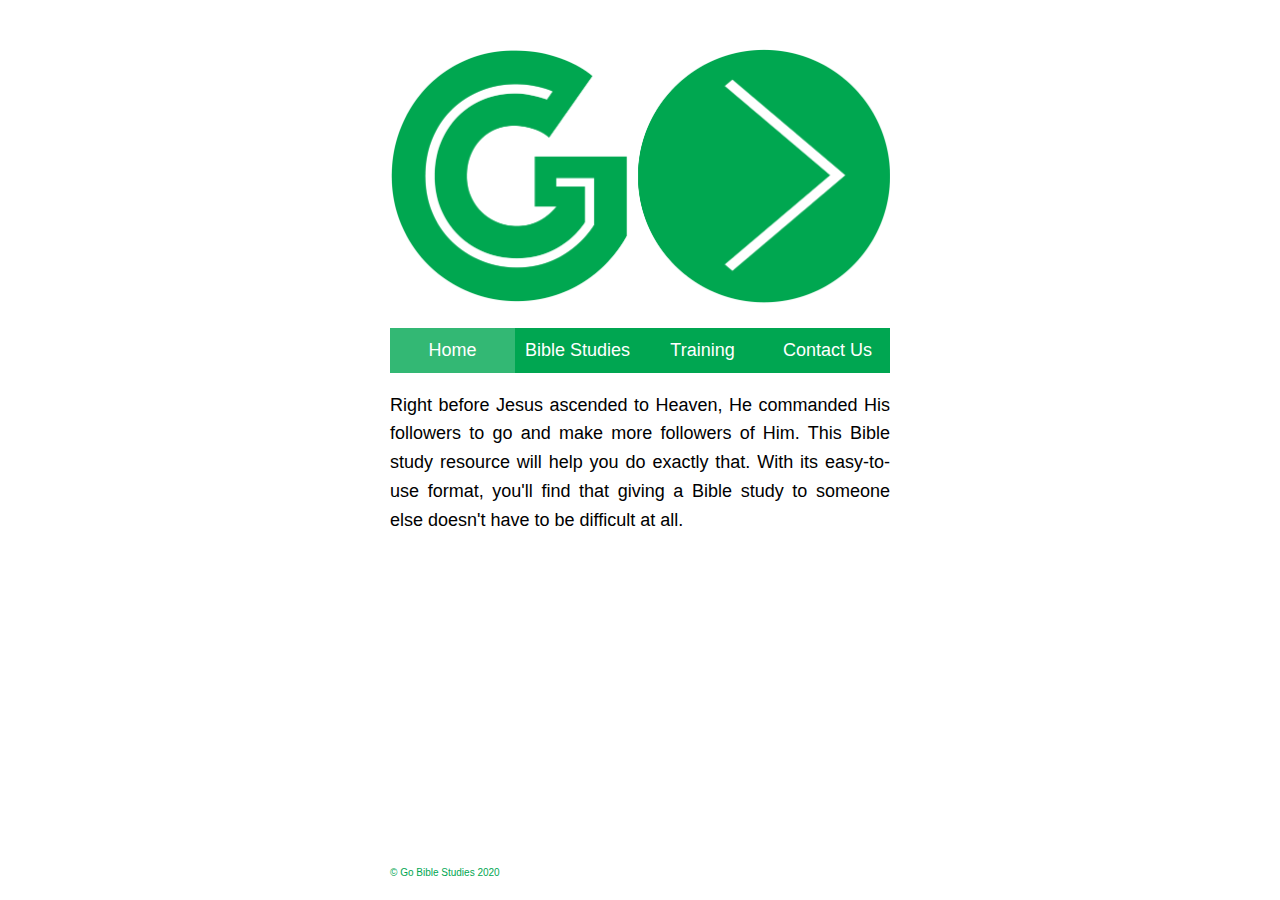
<file: index.html>
<!DOCTYPE html>
<html lang="en">
<head>
    <link rel="stylesheet" href="style.css">
    <meta charset="utf-8"/>
    <meta name="viewport" content="width=device-width, initial-scale=1.0">
    <title>Go Bible Studies</title>
</head>
<body>
<header>
    <br>
    <a href="index.html"><img id="logo" src="images/GO_Logo_trimmed.png" alt="logo"></a>
    <br>
</header>
<main>
<div class="navbar">
    <a class="active" href="index.html">Home</a>
    <a href="studies.html">Bible Studies</a>
    <a href="training.html">Training</a>
    <a href="contact.html">Contact Us</a>
</div>
<!-- <h1 class="background-heading">What is Go Bible Study?</h1> -->
<!-- <h1>What is Go Bible Study?</h1> -->
<!-- <h4>What is Go Bible Study?</h4> -->
<p>Right before Jesus ascended to Heaven, He commanded His followers to go and make more followers of Him. This Bible study resource will help you do exactly that. With its easy-to-use format, you'll find that giving a Bible study to someone else doesn't have to be difficult at all.</p> 
<iframe width="500" height="281" src="https://www.youtube.com/embed/OA0SqVjHupI" frameborder="0" allow="accelerometer; autoplay; encrypted-media; gyroscope; picture-in-picture" allowfullscreen></iframe>
<br>
<!-- <h2 class="background-heading">Select a Bible Study</h2> -->
<!-- <h4>Select a Bible Study</h4> -->
<!-- 
<nav class="studies-menu">
    <input class="study-button" type="button" value="1. MORE THAN A BOOK" onclick="window.location.href='1MoreThanABook.html'"/>
    <input class="study-button" type="button" value="2. THE DIVING OBSESSION" onclick="window.location.href='2TheDivineObsession.html'"/>
    <input class="study-button" type="button" value="3. A PLACE FOR YOU" onclick="window.location.href='3APlaceForYou.html'"/>
    <input class="study-button" type="button" value="4. AN ACT OF LOVE" onclick="window.location.href='4AnActOfLove.html'"/>
    <input class="study-button" type="button" value="5. MAKING IT PUBLIC" onclick="window.location.href='5MakingItPublic.html'"/>
    <input class="study-button" type="button" value="6. DOING LIFE TOGETHER" onclick="window.location.href='6DoingLifeTogether.html'"/>
    <input class="study-button" type="button" value="7. BEYOND BUSYNESS" onclick="window.location.href='7BeyondBusyness.html'"/>
    <input class="study-button" type="button" value="8. GO" onclick="window.location.href='8Go.html'"/>
</nav>
<br> 
 -->
    
<!--
<section id="training">
<h1 class="background-heading">Training</h1>
<div class="videos">
    <h2 class="background-heading">Welcome to Go Bible Studies</h2>
    <iframe width="500" height="281" src="https://www.youtube.com/embed/OA0SqVjHupI" frameborder="0" allow="accelerometer; autoplay; encrypted-media; gyroscope; picture-in-picture" allowfullscreen></iframe>
    <br>
    <br>
    <h2 class="background-heading">How to Use this Resource</h2>
    <iframe width="500" height="281" src="https://www.youtube.com/embed/N62JzqI5V0w" frameborder="0" allow="accelerometer; autoplay; encrypted-media; gyroscope; picture-in-picture" allowfullscreen></iframe>
    <br>
    <br>
    <h2 class="background-heading">What You Want to Achieve with this Resource</h2>
    <iframe width="500" height="281" src="https://www.youtube.com/embed/PSKSRjc-Efc" frameborder="0" allow="accelerometer; autoplay; encrypted-media; gyroscope; picture-in-picture" allowfullscreen></iframe>
    <br> 
</div>
<div class="videos">
    <h2 class="background-heading">Welcome to Go Bible Studies</h2>
    <video controls poster="/files/VideoFrame1.jpg">
         <source src="/files/WelcomeToGoBibleStudies.mp4" type="video/mp4">
    </video>
    <br>
    <br>
    <h2 class="background-heading">How to Use this Resource</h2>
    <video controls poster="/files/VideoFrame2.jpg">
         <source src="/files/How%2520to%2520Use%2520this%2520Resource.mp4" type="video/mp4">
    </video>
    <br>
    <br>
    <h2 class="background-heading">What You Want to Achieve with this Resource</h2>
    <video controls poster="/files/VideoFrame3.jpg">
         <source src="/files/What%2520You%2520Want%2520to%2520Achieve%2520with%2520this%2520Resource.mp4" type="video/mp4">
    </video>
    <br> 
</div>
    <input class="small-button" type="button" value="BACK" onclick="window.location.href='#logo'"/>
</section>
-->
</main>
<footer>
    <p>© Go Bible Studies 2020</p>
</footer>
</body>
</html>
</file>
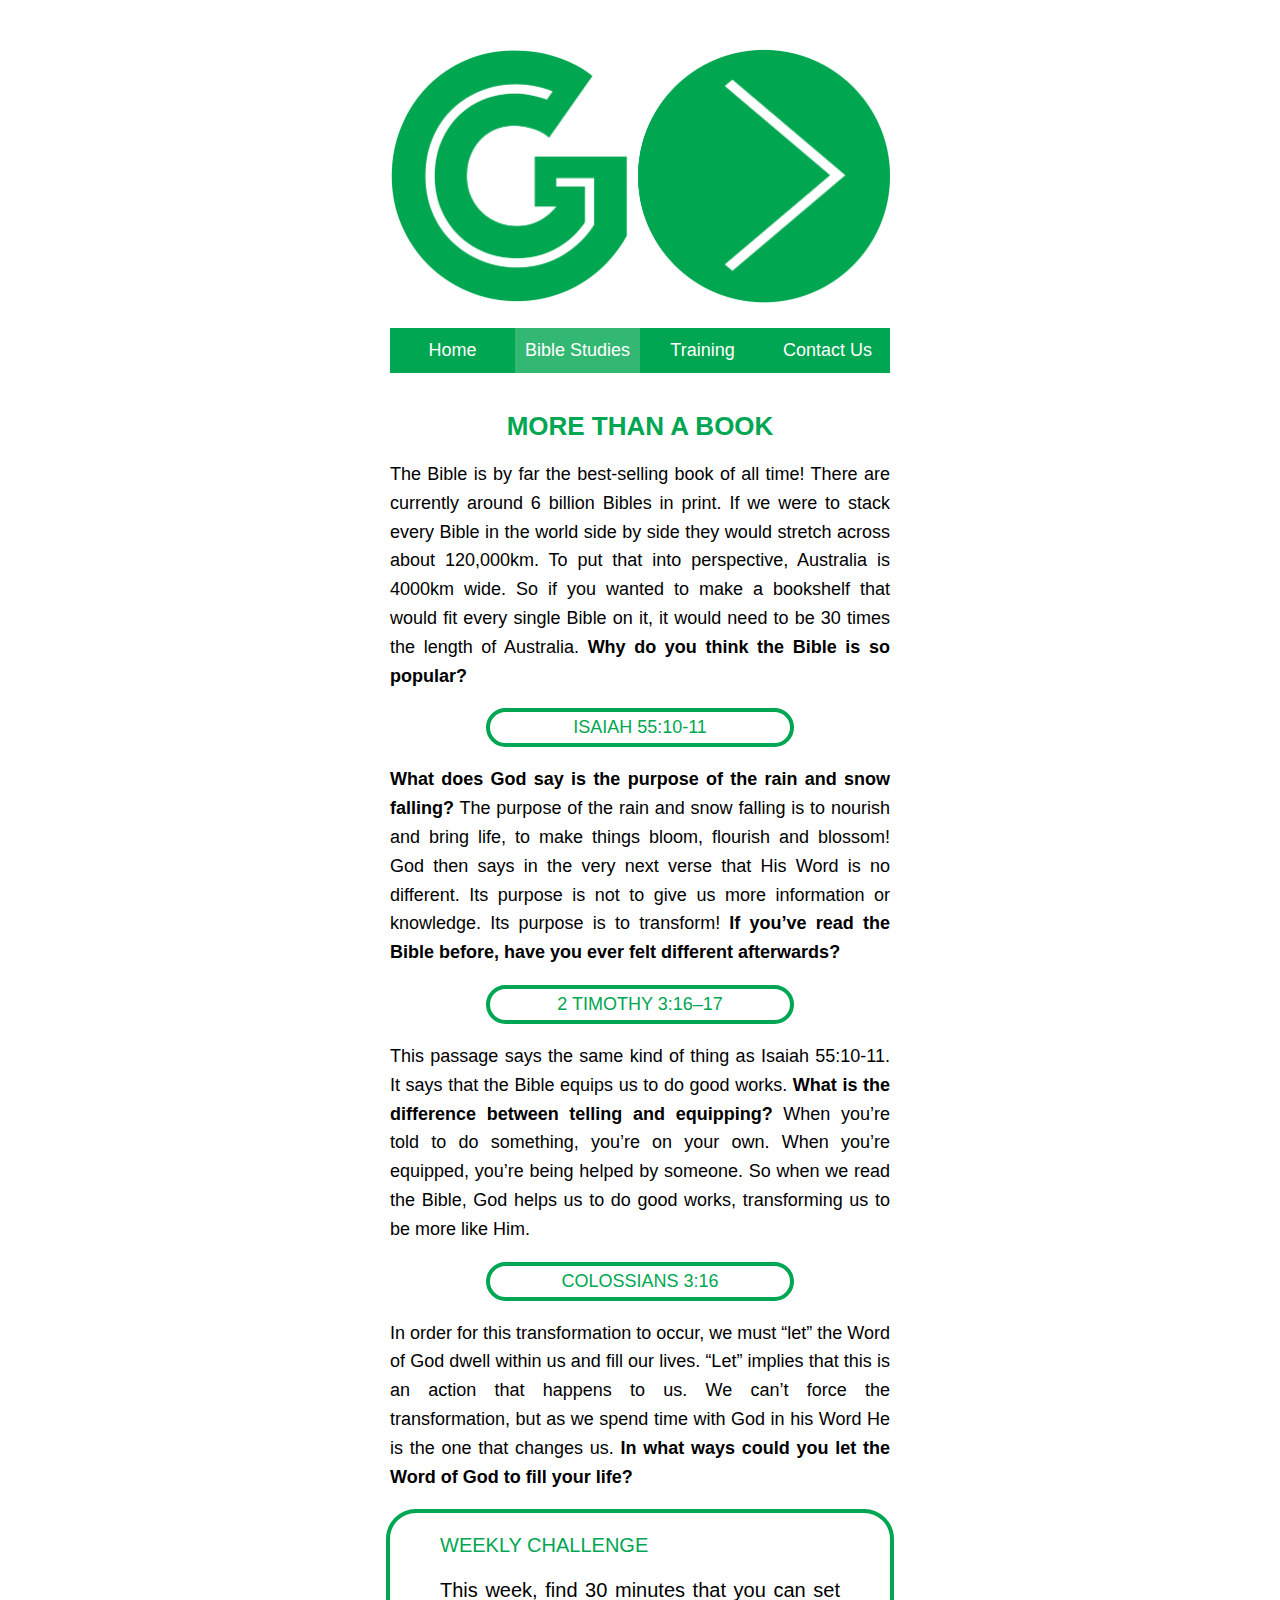
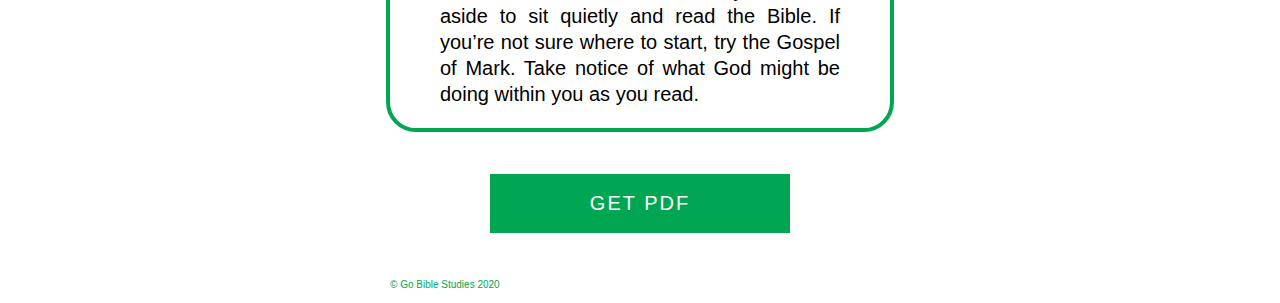
<file: 1MoreThanABook.html>
<!DOCTYPE html>
<html lang="en">
<head>
<link rel="stylesheet" href="style.css">
<meta charset="utf-8"/>
<meta name="viewport" content="width=device-width, initial-scale=1.0">
<title>Go Bible Studies</title>
</head>
<body>
<header>
<!-- <input id="back-button" type="button" value="Back" onclick="window.location.href='index.html'"/> -->
<br>
<a href="index.html"><img id="logo" src="images/GO_Logo_trimmed.png" alt="logo"></a>
<br>
</header>
<main>
<div class="navbar">
    <a href="index.html">Home</a>
    <a class="active" href="studies.html">Bible Studies</a>
    <a href="training.html">Training</a>
    <a href="contact.html">Contact Us</a>
</div>
<br>
<h1>MORE THAN A BOOK</h1>
<p> The Bible is by far the best-selling book of all time! There are currently around 6 billion Bibles in print. If we were to stack every Bible in the world side by side they would stretch across about 120,000km. To put that into perspective, Australia is 4000km wide. So if you wanted to make
a bookshelf that would fit every single Bible on it, it would need to be 30 times the length of Australia. <em>Why do you think the Bible is so popular?</em></p>
    
<h2 class="study-sub-headings">Isaiah 55:10-11</h2>
<p><em>What does God say is the purpose of the rain and snow falling?</em> The purpose of the rain and snow falling is to nourish and bring life, to make things bloom, flourish and blossom! God then says in the very next verse that His Word is no different. Its purpose is not to give us more information or knowledge. Its purpose is to transform! <em>If you’ve read the Bible before, have you ever felt different afterwards?</em></p>

<h2 class="study-sub-headings">2 Timothy 3:16–17</h2>
<p>This passage says the same kind of thing as Isaiah 55:10-11. It says that the Bible equips us to do good works. <em>What is the difference between telling and equipping?</em> When you’re told to do something, you’re on your own. When you’re equipped, you’re being helped by someone. So when we read the Bible, God helps us to do good works, transforming us to be more like Him.</p>

<h2 class="study-sub-headings">Colossians 3:16</h2>
<p>In order for this transformation to occur, we must “let” the Word of God dwell within us
and fill our lives. “Let” implies that this is an action that happens to us. We can’t force the transformation, but as we spend time with God in his Word He is the one that changes us. <em>In what ways could you let the Word of God to fill your life?</em></p>

<section class="background-block">
	<h3>Weekly Challenge</h3>
	<p>This week, find 30 minutes that you can set aside to sit quietly and read the Bible. If you’re not sure where to start, try the Gospel of Mark. Take notice of what God might be doing within you as you read.</p>
</section>
<br>
<br>
<input class="button" type="button" value="GET PDF" onclick="window.location.href='files/1MoreThanABook.pdf'"/>
<br>
</main>
<footer>
	<p>© Go Bible Studies 2020</p>
</footer>
</body>
</html>
</file>
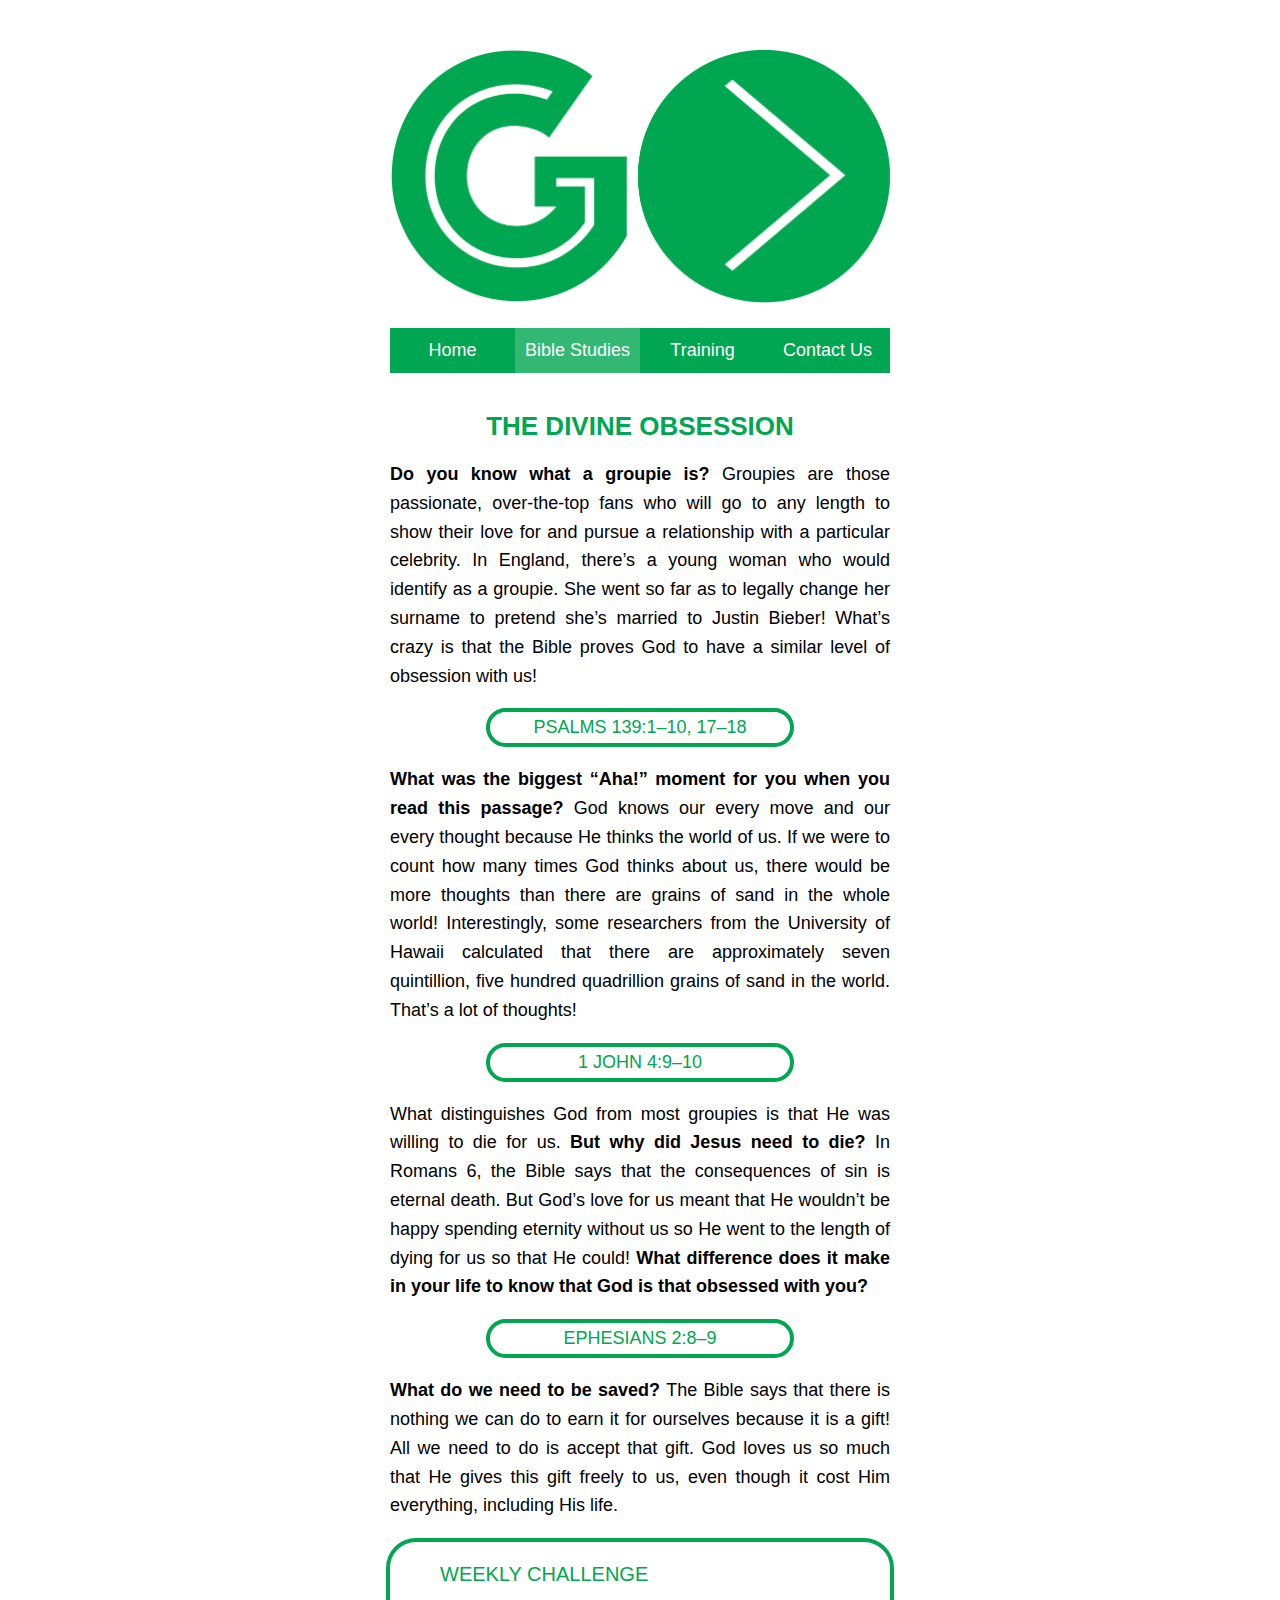
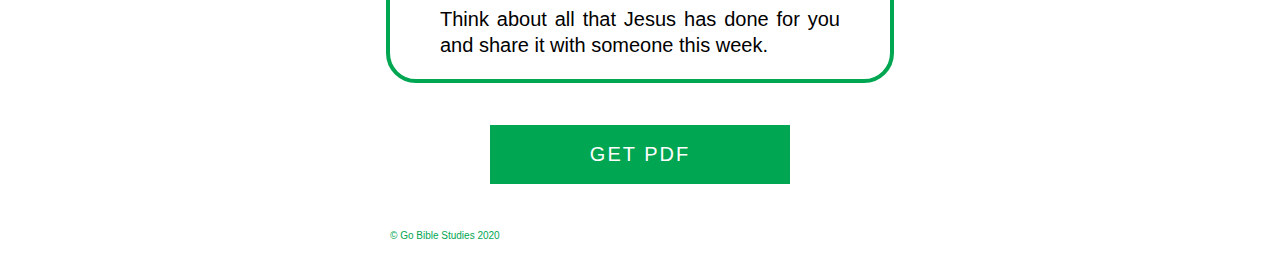
<file: 2TheDivineObsession.html>
<!DOCTYPE html>
<html lang="en">
<head>
<link rel="stylesheet" href="style.css">
<meta charset="utf-8"/>
<meta name="viewport" content="width=device-width, initial-scale=1.0">
<title>Go Bible Studies</title>
</head>
<body>
<header>
<!-- <input id="back-button" type="button" value="Back" onclick="window.location.href='index.html'"/> -->
<br>
<a href="index.html"><img id="logo" src="images/GO_Logo_trimmed.png" alt="logo"></a>
<br>
</header>
<main>
<div class="navbar">
    <a href="index.html">Home</a>
    <a class="active" href="studies.html">Bible Studies</a>
    <a href="training.html">Training</a>
    <a href="contact.html">Contact Us</a>
</div>
<br>
<h1>THE DIVINE OBSESSION</h1>
    <p><em>Do you know what a groupie is?</em> Groupies are those passionate, over-the-top fans who will go to any length to show their love for and pursue a relationship with a particular celebrity. In England, there’s a young woman who would identify as a groupie. She went so far as to legally change her surname to pretend she’s married to Justin Bieber! What’s crazy is that the Bible proves God to have a similar level of obsession with us!</p>

<h2 class="study-sub-headings">Psalms 139:1–10, 17–18</h2>
    <p><em>What was the biggest “Aha!” moment for you when you read this passage?</em> God knows our every move and our every thought because He thinks the world of us. If we were to count how many times God thinks about us, there would be more thoughts than there are grains of sand in the whole world! Interestingly, some researchers from the University of Hawaii calculated that there are approximately seven quintillion, five hundred quadrillion grains of sand in the world. That’s a lot of thoughts!</p>

<h2 class="study-sub-headings">1 John 4:9–10</h2>
    <p>What distinguishes God from most groupies is that He was willing to die for us. <em>But why did Jesus need to die?</em> In Romans 6, the Bible says that the consequences of sin is eternal death. But God’s love for us meant that He wouldn’t be happy spending eternity without us so He went to the length of dying for us so that He could! <em>What difference does it make in your life to know that God is that obsessed with you?</em></p>
 
<h2 class="study-sub-headings">Ephesians 2:8–9</h2>
    <p><em>What do we need to be saved?</em> The Bible says that there is nothing we can do to earn it for ourselves because it is a gift! All we need to do is accept that gift. God loves us so much that He gives this gift freely to us, even though it cost Him everything, including His life.</p>

<section class="background-block">
	<h3>Weekly Challenge</h3>
	<p>Think about all that Jesus has done for you and share it with someone this week.</p>
</section>
<br>
<br>
<input class="button" type="button" value="GET PDF" onclick="window.location.href='files/2TheDivineObsession.pdf'"/>
<br>
</main>
<footer>
	<p>© Go Bible Studies 2020</p>
</footer>
</body>
</html>
</file>
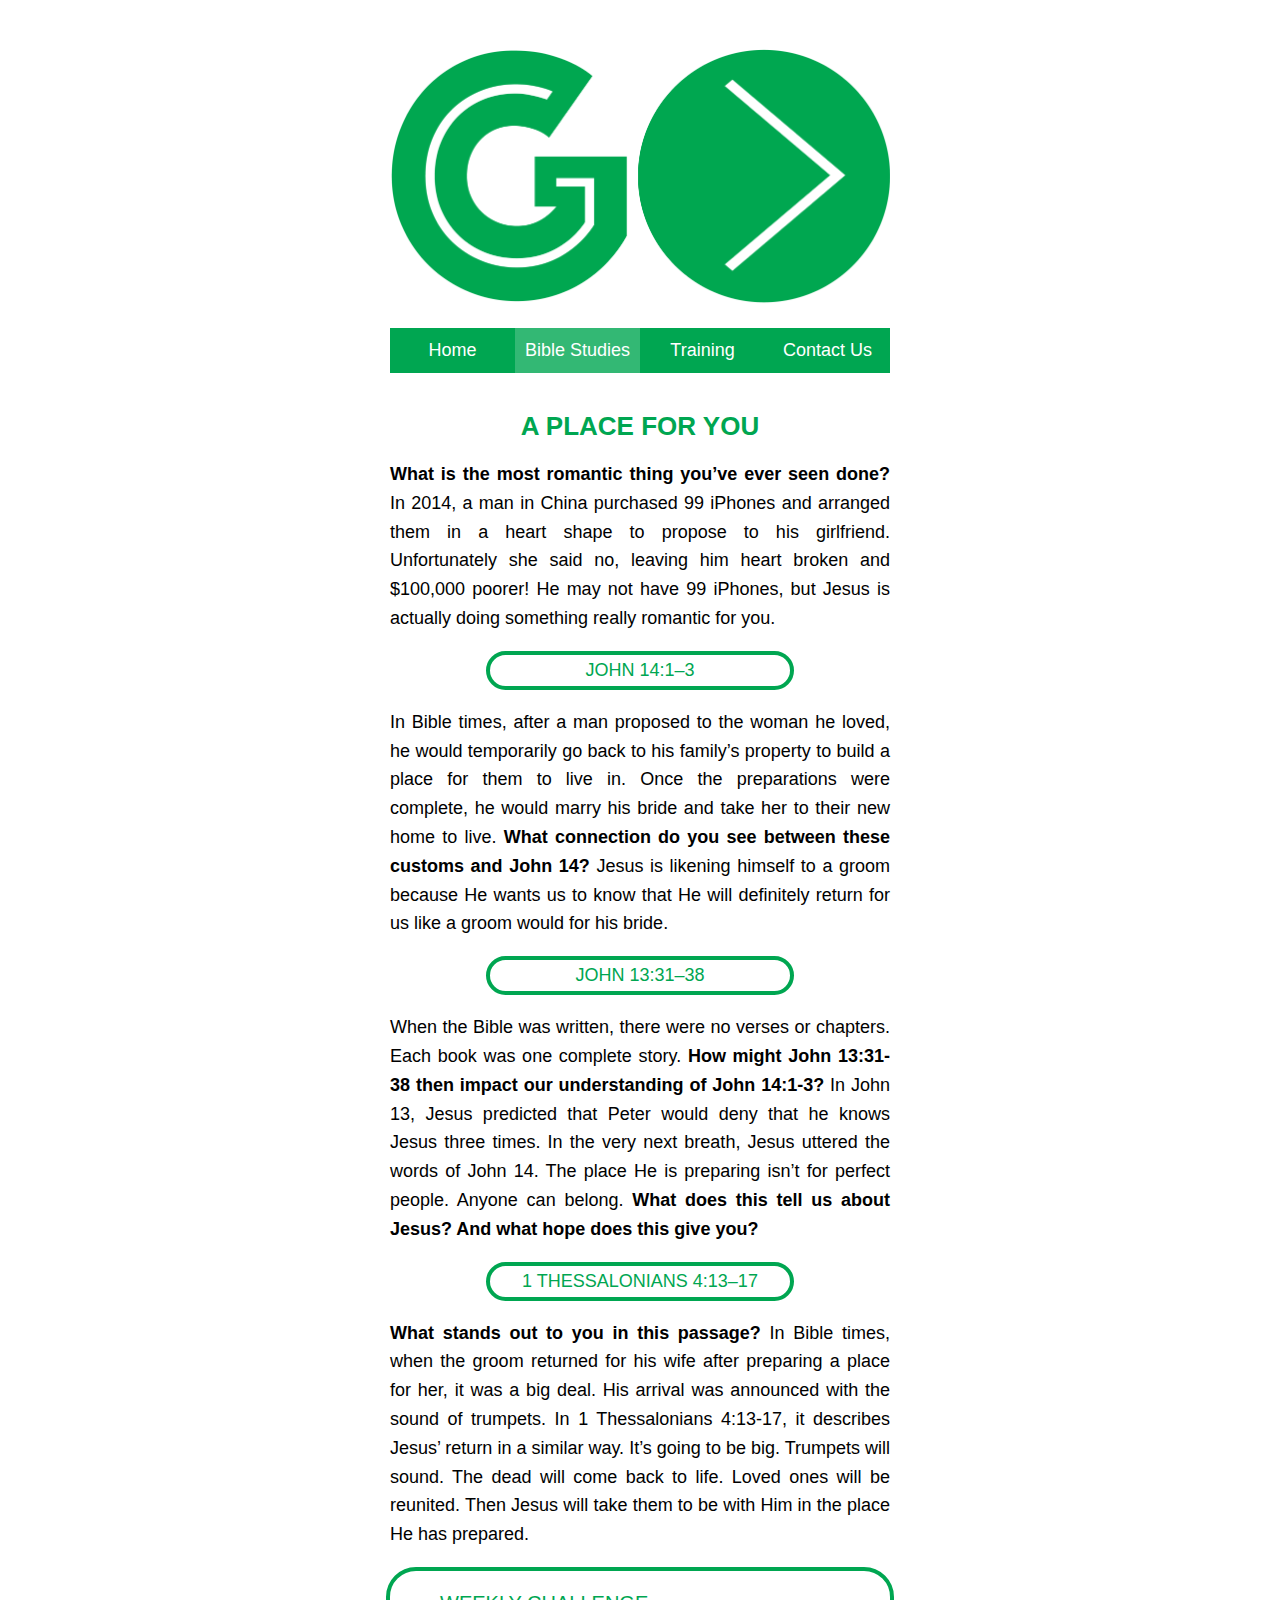
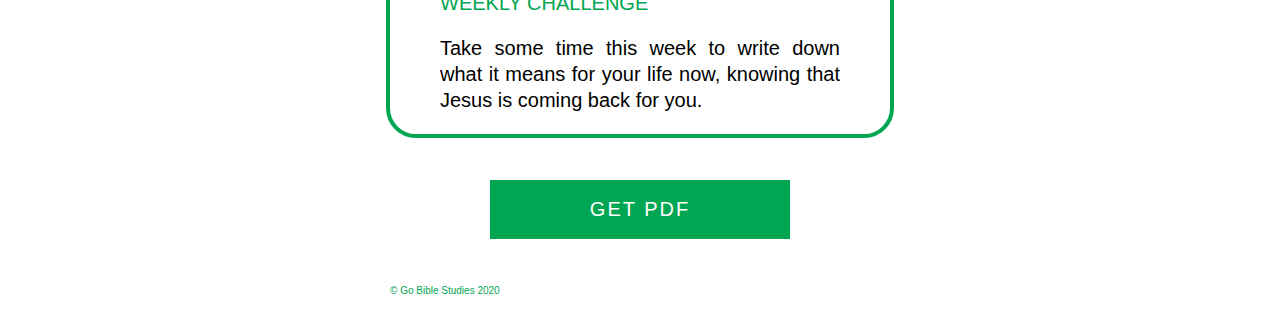
<file: 3APlaceForYou.html>
<!DOCTYPE html>
<html lang="en">
<head>
<link rel="stylesheet" href="style.css">
<meta charset="utf-8"/>
<meta name="viewport" content="width=device-width, initial-scale=1.0">
<title>Go Bible Studies</title>
</head>
<body>
<header>
<!-- <input id="back-button" type="button" value="Back" onclick="window.location.href='index.html'"/> -->
<br>
<a href="index.html"><img id="logo" src="images/GO_Logo_trimmed.png" alt="logo"></a>
<br>
</header>
<main>
<div class="navbar">
    <a href="index.html">Home</a>
    <a class="active" href="studies.html">Bible Studies</a>
    <a href="training.html">Training</a>
    <a href="contact.html">Contact Us</a>
</div>
<br>
<h1>A PLACE FOR YOU</h1>
    <p><em>What is the most romantic thing you’ve ever seen done?</em> In 2014, a man in China purchased 99 iPhones and arranged them in a heart shape to propose to his girlfriend. Unfortunately she said no, leaving him heart broken and $100,000 poorer! He may not have 99 iPhones, but Jesus is actually doing something really romantic for you.</p>

<h2 class="study-sub-headings">John 14:1–3</h2>
    <p>In Bible times, after a man proposed to the woman he loved, he would temporarily go back to his family’s property to build a place for them to live in. Once the preparations were complete, he would marry his bride and take her to their new home to live. <em>What connection do you see between these customs and John 14?</em> Jesus is likening himself to a groom because He wants us to know that He will definitely return for us like a groom would for his bride.</p>

<h2 class="study-sub-headings">John 13:31–38</h2>
    <p>When the Bible was written, there were no verses or chapters. Each book was one complete story. <em>How might John 13:31-38 then impact our understanding of John 14:1-3?</em> In John 13, Jesus predicted that Peter would deny that he knows Jesus three times. In the very next breath, Jesus uttered the words of John 14. The place He is preparing isn’t for perfect people. Anyone can belong. <em>What does this tell us about Jesus? And what hope does this give you?</em></p>
 
<h2 class="study-sub-headings">1 Thessalonians 4:13–17</h2>
    <p><em>What stands out to you in this passage?</em> In Bible times, when the groom returned for his wife after preparing a place for her, it was a big deal. His arrival was announced with the sound of trumpets. In 1 Thessalonians 4:13-17, it describes Jesus’ return in a similar way. It’s going to be big. Trumpets will sound. The dead will come back to life. Loved ones will be reunited. Then Jesus will take them to be with Him in the place He has prepared.</p>

<section class="background-block">
	<h3>Weekly Challenge</h3>
	<p>Take some time this week to write down what it means for your life now, knowing that Jesus is coming back for you.</p>
</section>
<br>
<br>
<!-- <br> -->
<!-- <input class="button" type="button" value="BACK" onclick="window.location.href='studies.html'"/> -->
<input class="button" type="button" value="GET PDF" onclick="window.location.href='files/3APlaceForYou.pdf'"/>
<br>
</main>
<footer>
	<p>© Go Bible Studies 2020</p>
</footer>
</body>
</html>
</file>
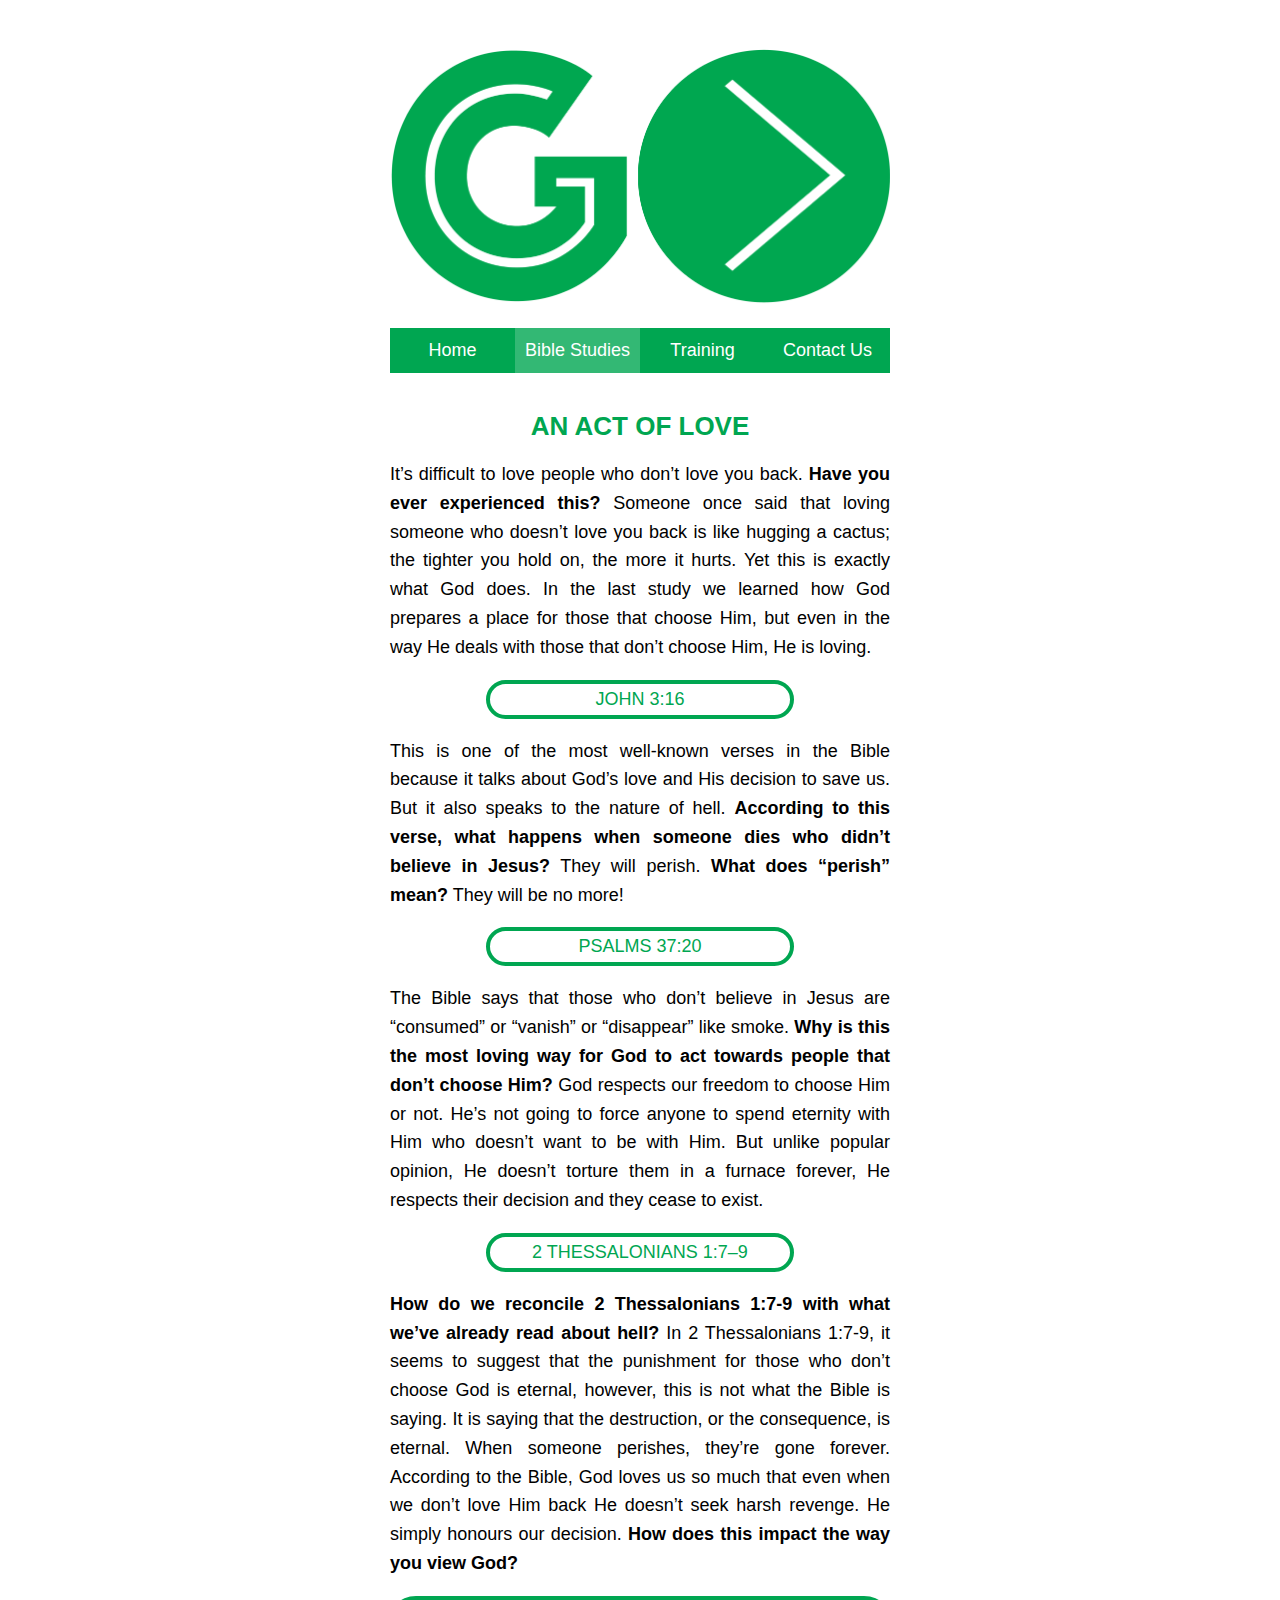
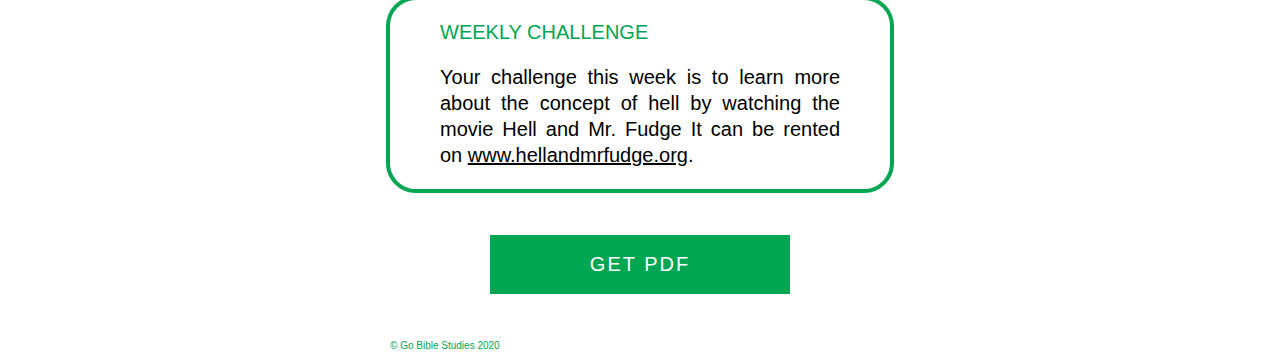
<file: 4AnActOfLove.html>
<!DOCTYPE html>
<html lang="en">
<head>
<link rel="stylesheet" href="style.css">
<meta charset="utf-8"/>
<meta name="viewport" content="width=device-width, initial-scale=1.0">
<title>Go Bible Studies</title>
</head>
<body>
<header>
<!-- <input id="back-button" type="button" value="Back" onclick="window.location.href='index.html'"/> -->
<br>
<a href="index.html"><img id="logo" src="images/GO_Logo_trimmed.png" alt="logo"></a>
<br>
</header>
<main>
<div class="navbar">
    <a href="index.html">Home</a>
    <a class="active" href="studies.html">Bible Studies</a>
    <a href="training.html">Training</a>
    <a href="contact.html">Contact Us</a>
</div>
<br>
<h1>AN ACT OF LOVE</h1>
    <p>It’s difficult to love people who don’t love you back. <em>Have you ever experienced this?</em> Someone once said that loving someone who doesn’t love you back is like hugging a cactus; the tighter you hold on, the more it hurts. Yet this is exactly what God does. In the last study we learned how God prepares a place for those that choose Him, but even in the way He deals with those that don’t choose Him, He is loving.</p>

<h2 class="study-sub-headings">John 3:16</h2>
    <p>This is one of the most well-known verses in the Bible because it talks about God’s love and His decision to save us. But it also speaks to the nature of hell. <em>According to this verse, what happens when someone dies who didn’t believe in Jesus?</em> They will perish. <em>What does “perish” mean?</em> They will be no more!</p>

<h2 class="study-sub-headings">Psalms 37:20</h2>
    <p>The Bible says that those who don’t believe in Jesus are “consumed” or “vanish” or “disappear” like smoke. <em>Why is this the most loving way for God to act towards people that don’t choose Him?</em> God respects our freedom to choose Him or not. He’s not going to force anyone to spend eternity with Him who doesn’t want to be with Him. But unlike popular opinion, He doesn’t torture them in a furnace forever, He respects their decision and they cease to exist.</p>

<h2 class="study-sub-headings">2 Thessalonians 1:7–9</h2>
    <p><em>How do we reconcile 2 Thessalonians 1:7-9 with what we’ve already read about hell?</em> In 2 Thessalonians 1:7-9, it seems to suggest that the punishment for those who don’t choose God is eternal, however, this is not what the Bible is saying. It is saying that the destruction, or the consequence, is eternal. When someone perishes, they’re gone forever. According to the Bible, God loves us so much that even when we don’t love Him back He doesn’t seek harsh revenge. He simply honours our decision. <em>How does this impact the way you view God?</em></p>

<section class="background-block">
	<h3>Weekly Challenge</h3>
	<p>Your challenge this week is to learn more about the concept of hell by watching the movie Hell and Mr. Fudge It can be rented on <a href="http://www.hellandmrfudge.org">www.hellandmrfudge.org</a>.</p>
</section>
<br>
<br>
<input class="button" type="button" value="GET PDF" onclick="window.location.href='files/4AnActOfLove.pdf'"/>
<br>
</main>
<footer>
	<p>© Go Bible Studies 2020</p>
</footer>
</body>
</html>
</file>
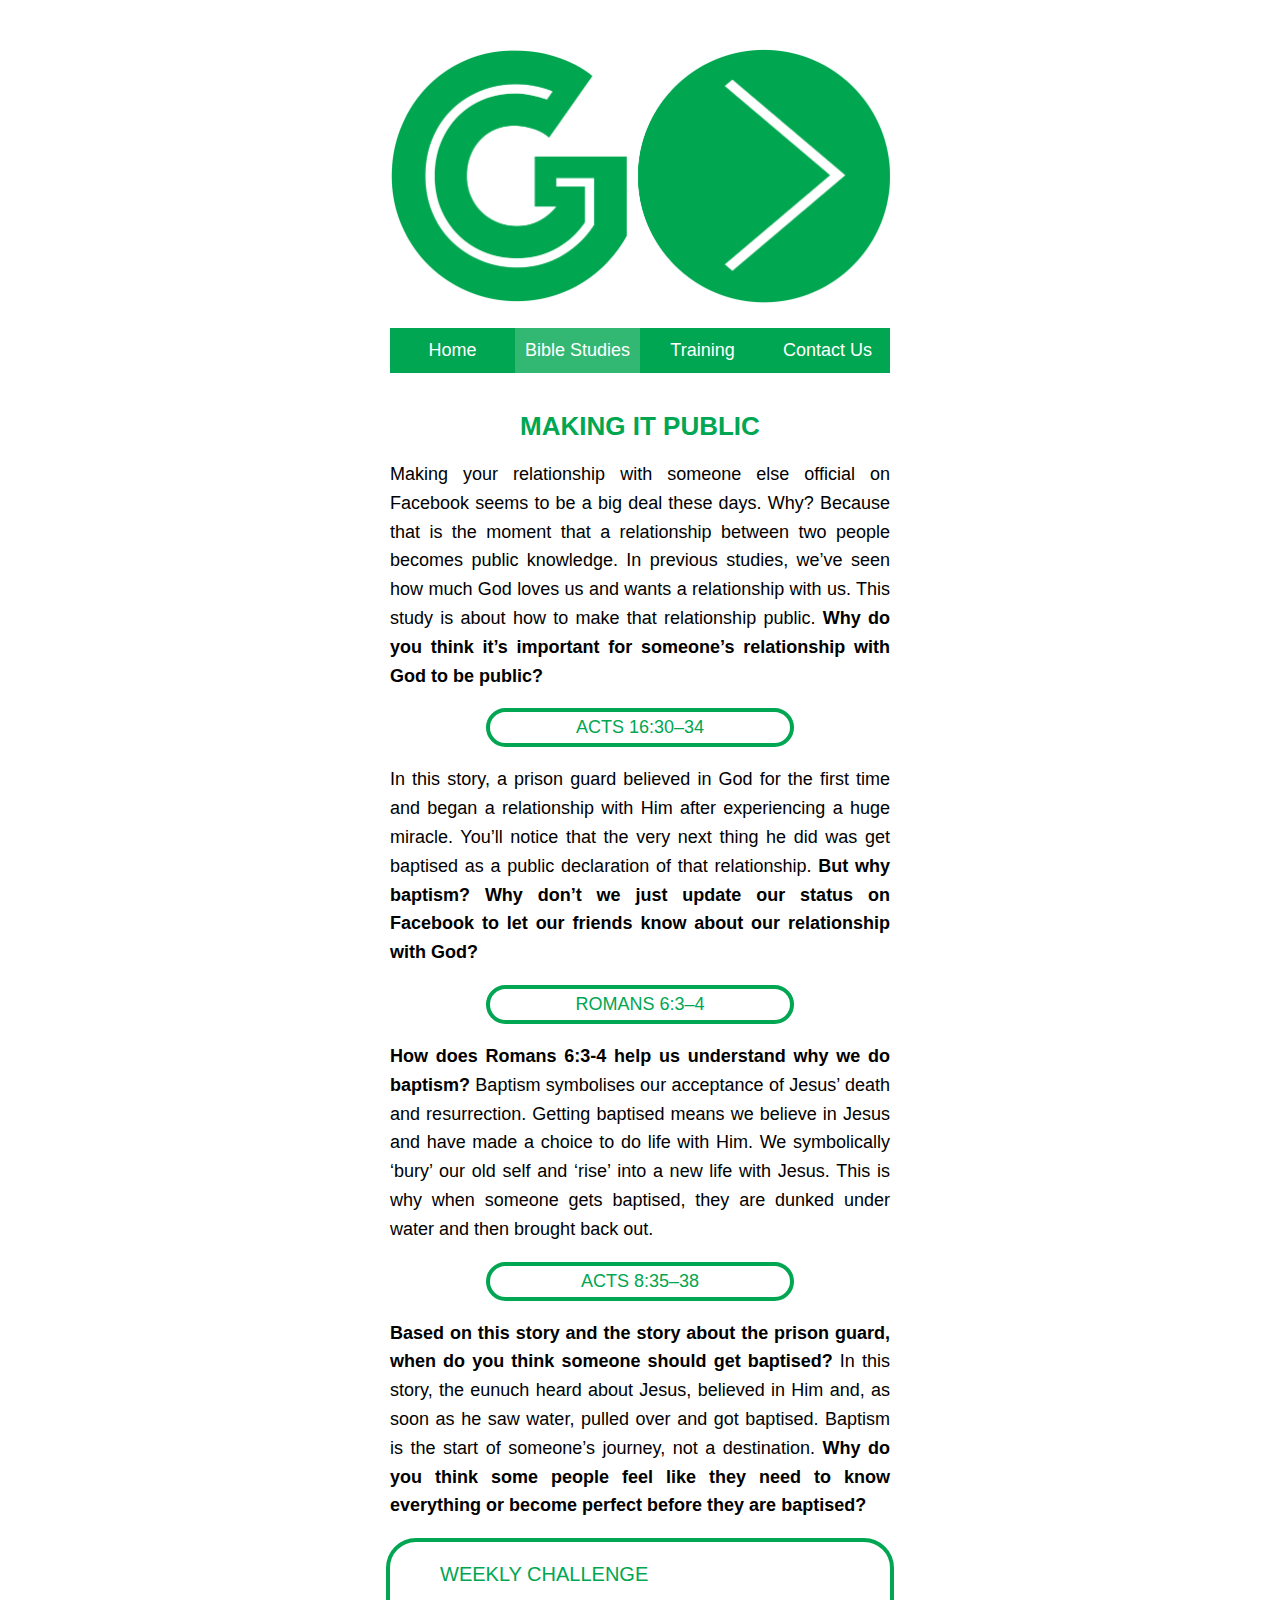
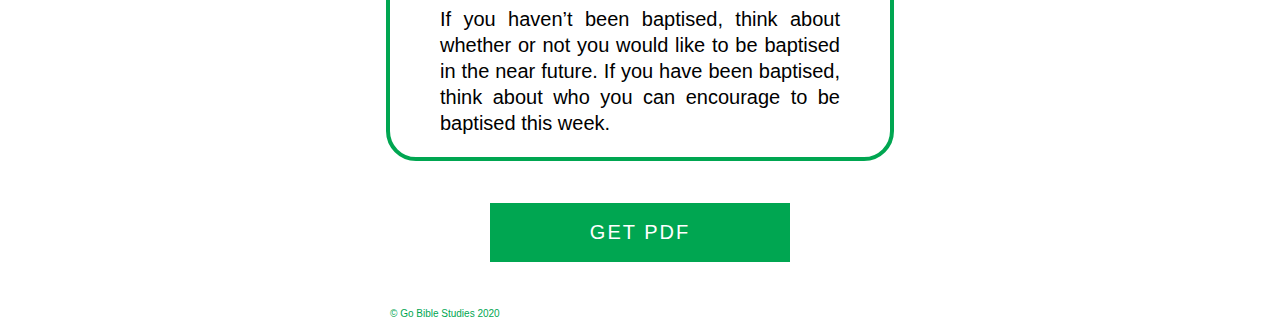
<file: 5MakingItPublic.html>
<!DOCTYPE html>
<html lang="en">
<head>
<link rel="stylesheet" href="style.css">
<meta charset="utf-8"/>
<meta name="viewport" content="width=device-width, initial-scale=1.0">
<title>Go Bible Studies</title>
</head>
<body>
<header>
<!-- <input id="back-button" type="button" value="Back" onclick="window.location.href='index.html'"/> -->
<br>
<a href="index.html"><img id="logo" src="images/GO_Logo_trimmed.png" alt="logo"></a>
<br>
</header>
<main>
<div class="navbar">
    <a href="index.html">Home</a>
    <a class="active" href="studies.html">Bible Studies</a>
    <a href="training.html">Training</a>
    <a href="contact.html">Contact Us</a>
</div>
<br>
<h1>MAKING IT PUBLIC</h1>
    <p>Making your relationship with someone else official on Facebook seems to be a big deal these days. Why? Because that is the moment that a relationship between two people becomes public knowledge. In previous studies, we’ve seen how much God loves us and wants a relationship with us. This study is about how to make that relationship public. <em>Why do you think it’s important for someone’s relationship with God to be public?</em></p>

<h2 class="study-sub-headings">Acts 16:30–34</h2>
    <p>In this story, a prison guard believed in God for the first time and began a relationship with Him after experiencing a huge miracle. You’ll notice that the very next thing he did was get baptised as a public declaration of that relationship. <em>But why baptism? Why don’t we just update our status on Facebook to let our friends know about our relationship with God?</em></p>

<h2 class="study-sub-headings">Romans 6:3–4</h2>
    <p><em>How does Romans 6:3-4 help us understand why we do baptism?</em> Baptism symbolises our acceptance of Jesus’ death and resurrection. Getting baptised means we believe in Jesus and have made a choice to do life with Him. We symbolically ‘bury’ our old self and ‘rise’ into a new life with Jesus. This is why when someone gets baptised, they are dunked under water and then brought back out.</p>

<h2 class="study-sub-headings">Acts 8:35–38</h2>
    <p><em>Based on this story and the story about the prison guard, when do you think someone should get baptised?</em> In this story, the eunuch heard about Jesus, believed in Him and, as soon as he saw water, pulled over and got baptised. Baptism is the start of someone’s journey, not a destination. <em>Why do you think some people feel like they need to know everything or become perfect before they are baptised?</em></p>

<section class="background-block">
	<h3>Weekly Challenge</h3>
	<p>If you haven’t been baptised, think about whether or not you would like to be baptised in the near future. If you have been baptised, think about who you can encourage to be baptised this week.</p>
</section>
<br>
<br>
<input class="button" type="button" value="GET PDF" onclick="window.location.href='files/5MakingItPublic.pdf'"/>
<br>
</main>
<footer>
	<p>© Go Bible Studies 2020</p>
</footer>
</body>
</html>
</file>
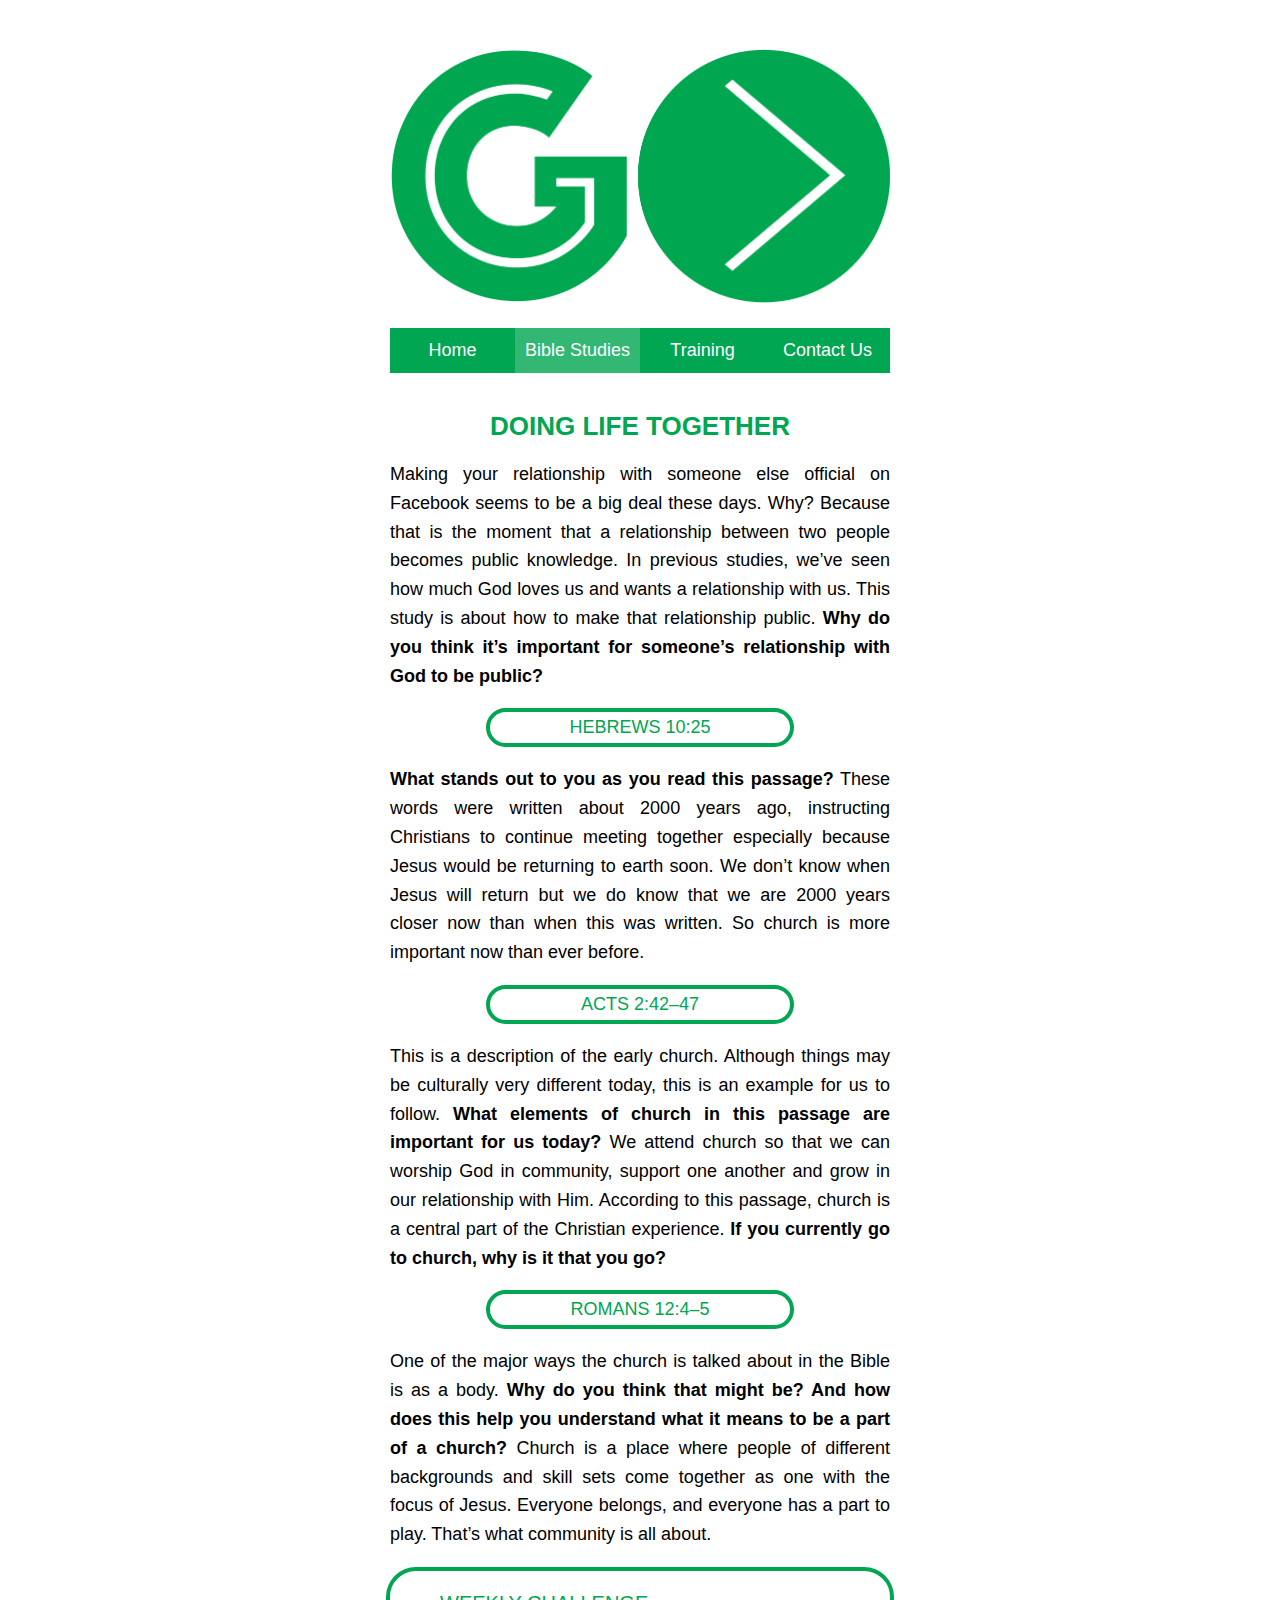
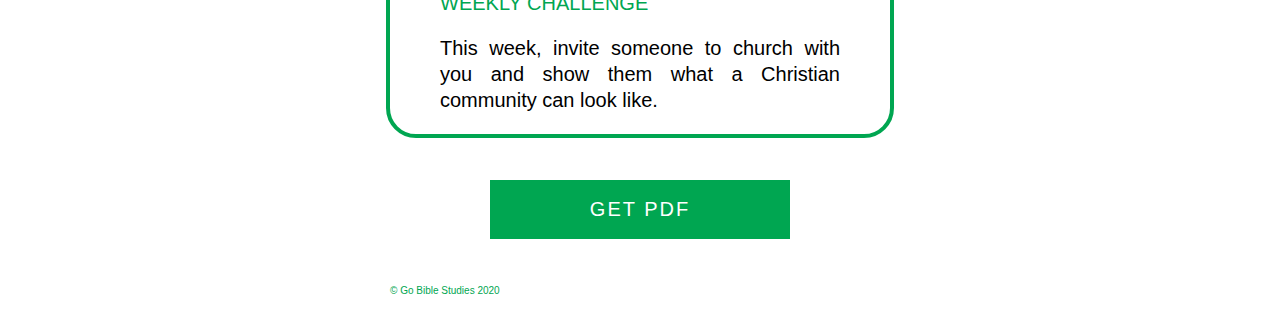
<file: 6DoingLifeTogether.html>
<!DOCTYPE html>
<html lang="en">
<head>
<link rel="stylesheet" href="style.css">
<meta charset="utf-8"/>
<meta name="viewport" content="width=device-width, initial-scale=1.0">
<title>Go Bible Studies</title>
</head>
<body>
<header>
<!-- <input id="back-button" type="button" value="Back" onclick="window.location.href='index.html'"/> -->
<br>
<a href="index.html"><img id="logo" src="images/GO_Logo_trimmed.png" alt="logo"></a>
<br>
</header>
<main>
<div class="navbar">
    <a href="index.html">Home</a>
    <a class="active" href="studies.html">Bible Studies</a>
    <a href="training.html">Training</a>
    <a href="contact.html">Contact Us</a>
</div>
<br>
<h1>DOING LIFE TOGETHER</h1>
    <p>Making your relationship with someone else official on Facebook seems to be a big deal these days. Why? Because that is the moment that a relationship between two people becomes public knowledge. In previous studies, we’ve seen how much God loves us and wants a relationship with us. This study is about how to make that relationship public. <em>Why do you think it’s important for someone’s relationship with God to be public?</em></p>

<h2 class="study-sub-headings">Hebrews 10:25</h2>
    <p><em>What stands out to you as you read this passage?</em> These words were written about 2000 years ago, instructing Christians to continue meeting together especially because Jesus would be returning to earth soon. We don’t know when Jesus will return but we do know that we are 2000 years closer now than when this was written. So church is more important now than ever before.</p>

<h2 class="study-sub-headings">Acts 2:42–47</h2>
    <p>This is a description of the early church. Although things may be culturally very different today, this is an example for us to follow. <em>What elements of church in this passage are important for us today?</em> We attend church so that we can worship God in community, support one another and grow in our relationship with Him. According to this passage, church is a central part of the Christian experience. <em>If you currently go to church, why is it that you go?</em></p>
 
<h2 class="study-sub-headings">Romans 12:4–5</h2>
    <p>One of the major ways the church is talked about in the Bible is as a body. <em>Why do you think that might be? And how does this help you understand what it means to be a part of a church?</em> Church is a place where people of different backgrounds and skill sets come together as one with the focus of Jesus. Everyone belongs, and everyone has a part to play. That’s what community is all about.</p>
    
<section class="background-block">
	<h3>Weekly Challenge</h3>
	<p>This week, invite someone to church with you and show them what a Christian community can look like.</p>
</section>
<br>
<br>
<input class="button" type="button" value="GET PDF" onclick="window.location.href='files/6DoingLifeTogether.pdf'"/>
<br>
</main>
<footer>
	<p>© Go Bible Studies 2020</p>
</footer>
</body>
</html>
</file>
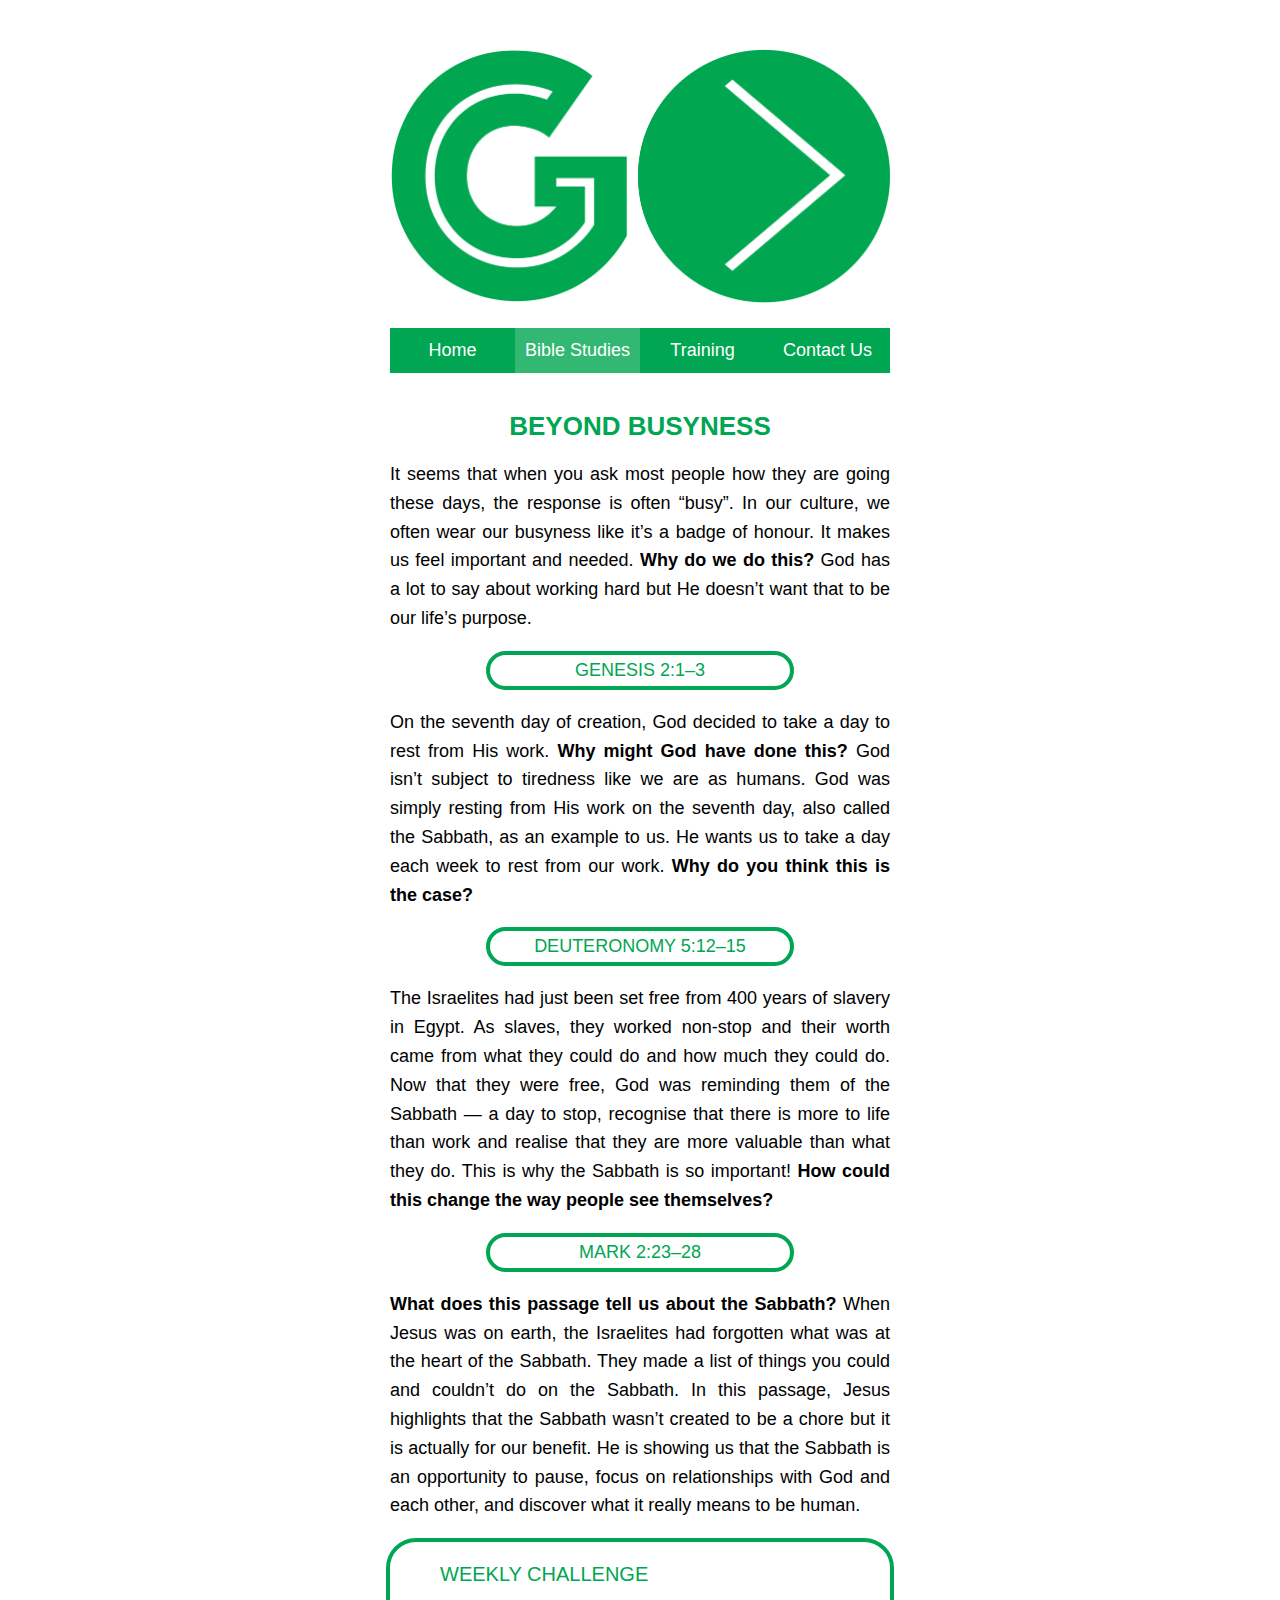
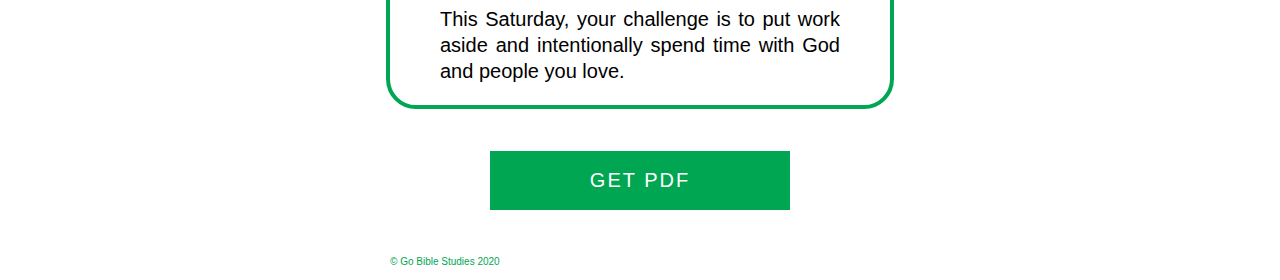
<file: 7BeyondBusyness.html>
<!DOCTYPE html>
<html lang="en">
<head>
<link rel="stylesheet" href="style.css">
<meta charset="utf-8"/>
<meta name="viewport" content="width=device-width, initial-scale=1.0">
<title>Go Bible Studies</title>
</head>
<body>
<header>
<!-- <input id="back-button" type="button" value="Back" onclick="window.location.href='index.html'"/> -->
<br>
<a href="index.html"><img id="logo" src="images/GO_Logo_trimmed.png" alt="logo"></a>
<br>
</header>
<main>
<div class="navbar">
    <a href="index.html">Home</a>
    <a class="active" href="studies.html">Bible Studies</a>
    <a href="training.html">Training</a>
    <a href="contact.html">Contact Us</a>
</div>
<br>
<h1>BEYOND BUSYNESS</h1>
    <p>It seems that when you ask most people how they are going these days, the response is often “busy”. In our culture, we often wear our busyness like it’s a badge of honour. It makes us feel important and needed. <em>Why do we do this?</em> God has a lot to say about working hard but He doesn’t want that to be our life’s purpose.</p>

<h2 class="study-sub-headings">Genesis 2:1–3</h2>
    <p>On the seventh day of creation, God decided to take a day to rest from His work. <em>Why might God have done this?</em> God isn’t subject to tiredness like we are as humans. God was simply resting from His work on the seventh day, also called the Sabbath, as an example to us. He wants us to take a day each week to rest from our work. <em>Why do you think this is the case?</em></p>

<h2 class="study-sub-headings">Deuteronomy 5:12–15</h2>
    <p>The Israelites had just been set free from 400 years of slavery in Egypt. As slaves, they worked non-stop and their worth came from what they could do and how much they could do. Now that they were free, God was reminding them of the Sabbath — a day to stop, recognise that there is more to life than work and realise that they are more valuable than what they do. This is why the Sabbath is so important! <em>How could this change the way people see themselves?</em></p>

<h2 class="study-sub-headings">Mark 2:23–28</h2>
    <p><em>What does this passage tell us about the Sabbath?</em> When Jesus was on earth, the Israelites had forgotten what was at the heart of the Sabbath. They made a list of things you could and couldn’t do on the Sabbath. In this passage, Jesus highlights that the Sabbath wasn’t created to be a chore but it is actually for our benefit. He is showing us that the Sabbath is an opportunity to pause, focus on relationships with God and each other, and discover what it really means to be human.</p>

<section class="background-block">
	<h3>Weekly Challenge</h3>
	<p>This Saturday, your challenge is to put work aside and intentionally spend time with God and people you love.</p>
</section>
<br>
<br>
<input class="button" type="button" value="GET PDF" onclick="window.location.href='files/7BeyondBusyness.pdf'"/>
<br>
</main>
<footer>
	<p>© Go Bible Studies 2020</p>
</footer>
</body>
</html>
</file>
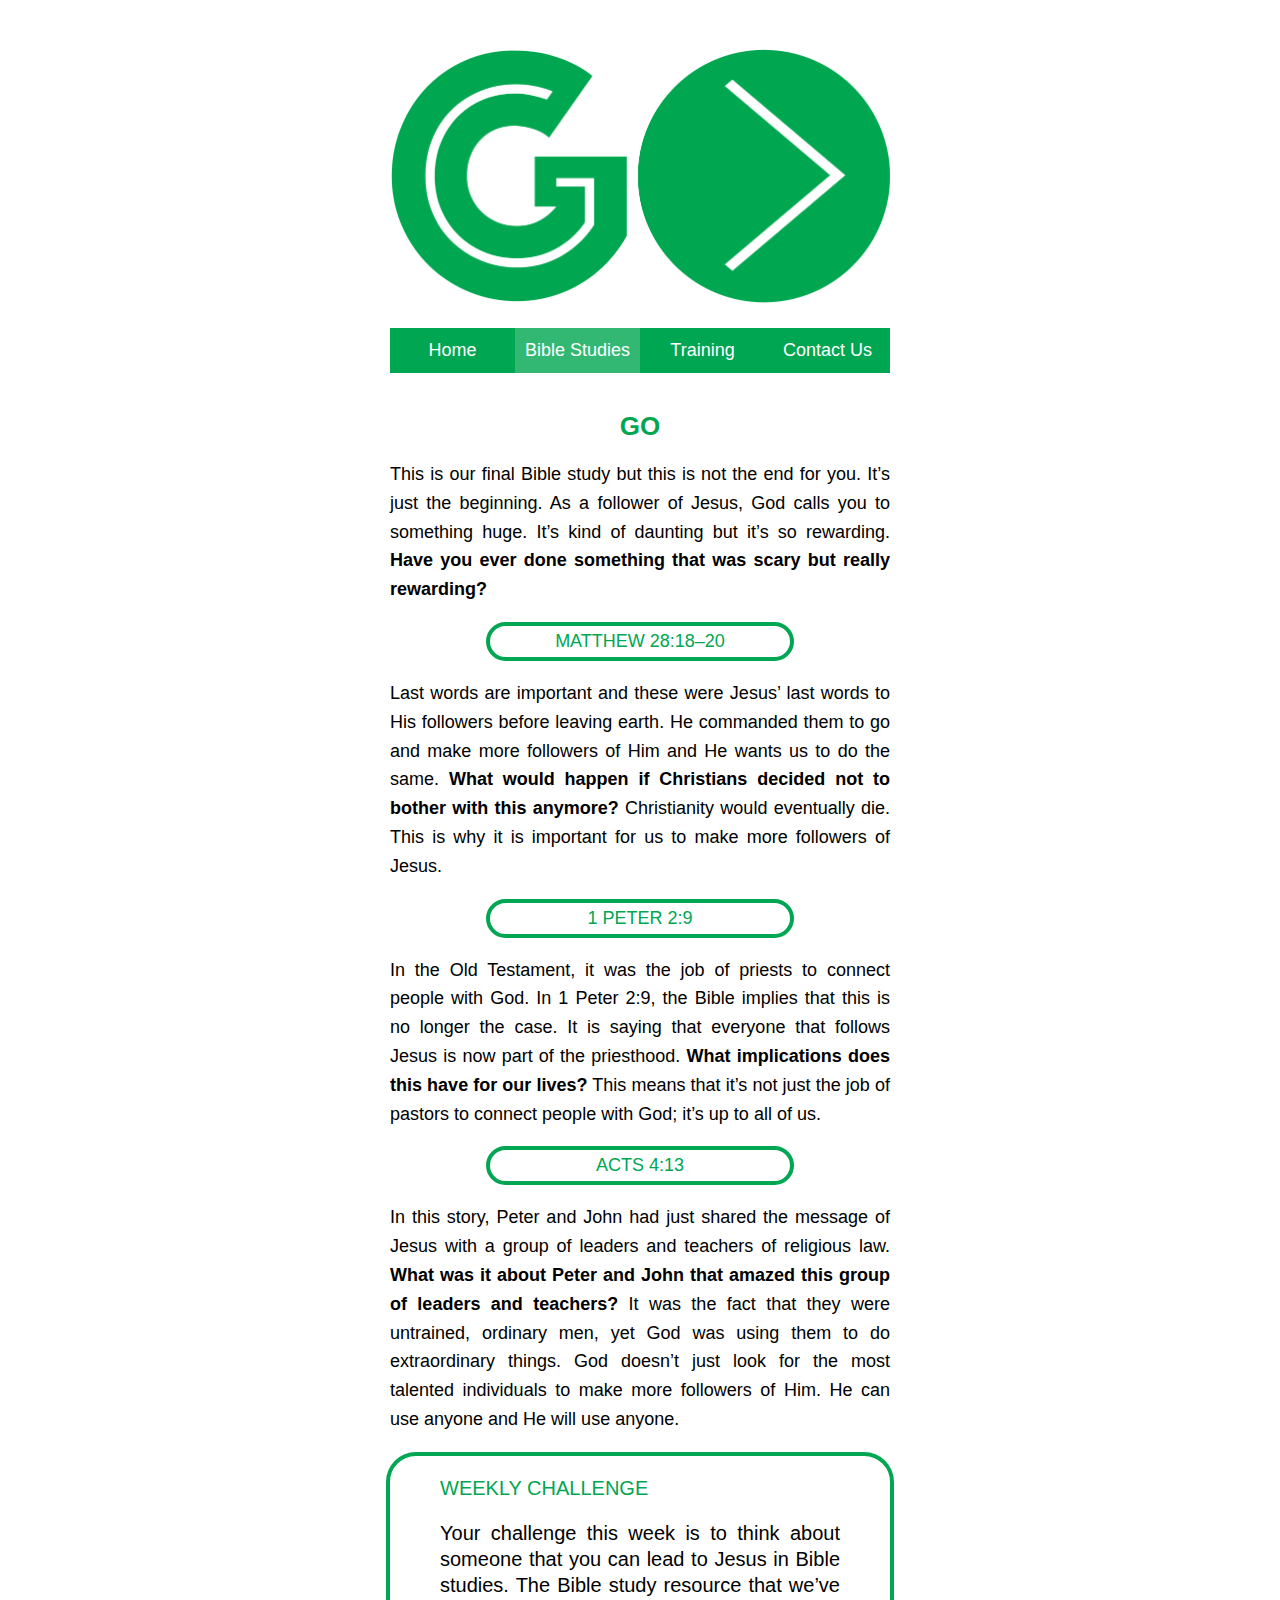
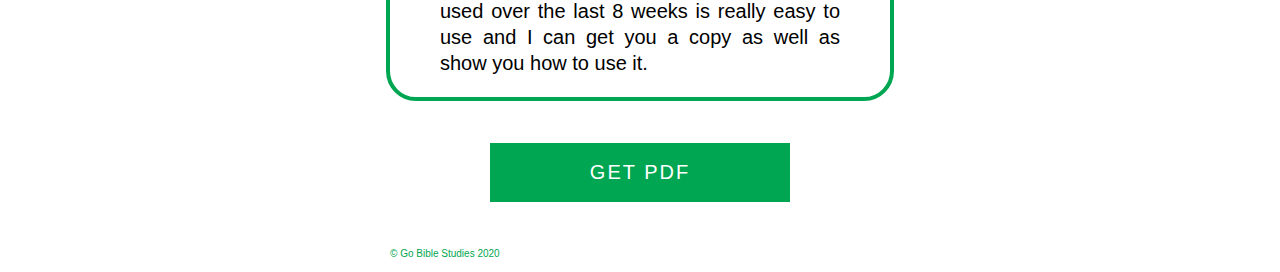
<file: 8Go.html>
<!DOCTYPE html>
<html lang="en">
<head>
<link rel="stylesheet" href="style.css">
<meta charset="utf-8"/>
<meta name="viewport" content="width=device-width, initial-scale=1.0">
<title>Go Bible Studies</title>
</head>
<body>
<header>
<!-- <input id="back-button" type="button" value="Back" onclick="window.location.href='index.html'"/> -->
<br>
<a href="index.html"><img id="logo" src="images/GO_Logo_trimmed.png" alt="logo"></a>
<br>
</header>
<main>
<div class="navbar">
    <a href="index.html">Home</a>
    <a class="active" href="studies.html">Bible Studies</a>
    <a href="training.html">Training</a>
    <a href="contact.html">Contact Us</a>
</div>
<br>
<h1>GO</h1>
    <p>This is our final Bible study but this is not the end for you. It’s just the beginning. As a follower of Jesus, God calls you to something huge. It’s kind of daunting but it’s so rewarding. <em>Have you ever done something that was scary but really rewarding?</em></p>

<h2 class="study-sub-headings">Matthew 28:18–20</h2>
    <p>Last words are important and these were Jesus’ last words to His followers before leaving earth. He commanded them to go and make more followers of Him and He wants us to do the same. <em>What would happen if Christians decided not to bother with this anymore?</em> Christianity would eventually die. This is why it is important for us to make more followers of Jesus.</p>

<h2 class="study-sub-headings">1 Peter 2:9</h2>
    <p>In the Old Testament, it was the job of priests to connect people with God. In 1 Peter 2:9, the Bible implies that this is no longer the case. It is saying that everyone that follows Jesus is now part of the priesthood. <em>What implications does this have for our lives?</em> This means that it’s not just the job of pastors to connect people with God; it’s up to all of us.</p>
 
<h2 class="study-sub-headings">Acts 4:13</h2>
    <p>In this story, Peter and John had just shared the message of Jesus with a group of leaders and teachers of religious law. <em>What was it about Peter and John that amazed this group of leaders and teachers?</em> It was the fact that they were untrained, ordinary men, yet God was using them to do extraordinary things. God doesn’t just look for the most talented individuals to make more followers of Him. He can use anyone and He will use anyone.</p>
 
<section class="background-block">
	<h3>Weekly Challenge</h3>
	<p>Your challenge this week is to think about someone that you can lead to Jesus in Bible studies. The Bible study resource that we’ve used over the last 8 weeks is really easy to use and I can get you a copy as well as show you how to use it.</p>
</section>
<br>
<br>
<input class="button" type="button" value="GET PDF" onclick="window.location.href='files/8Go.pdf'"/>
<br>
</main>
<footer>
	<p>© Go Bible Studies 2020</p>
</footer>
</body>
</html>
</file>
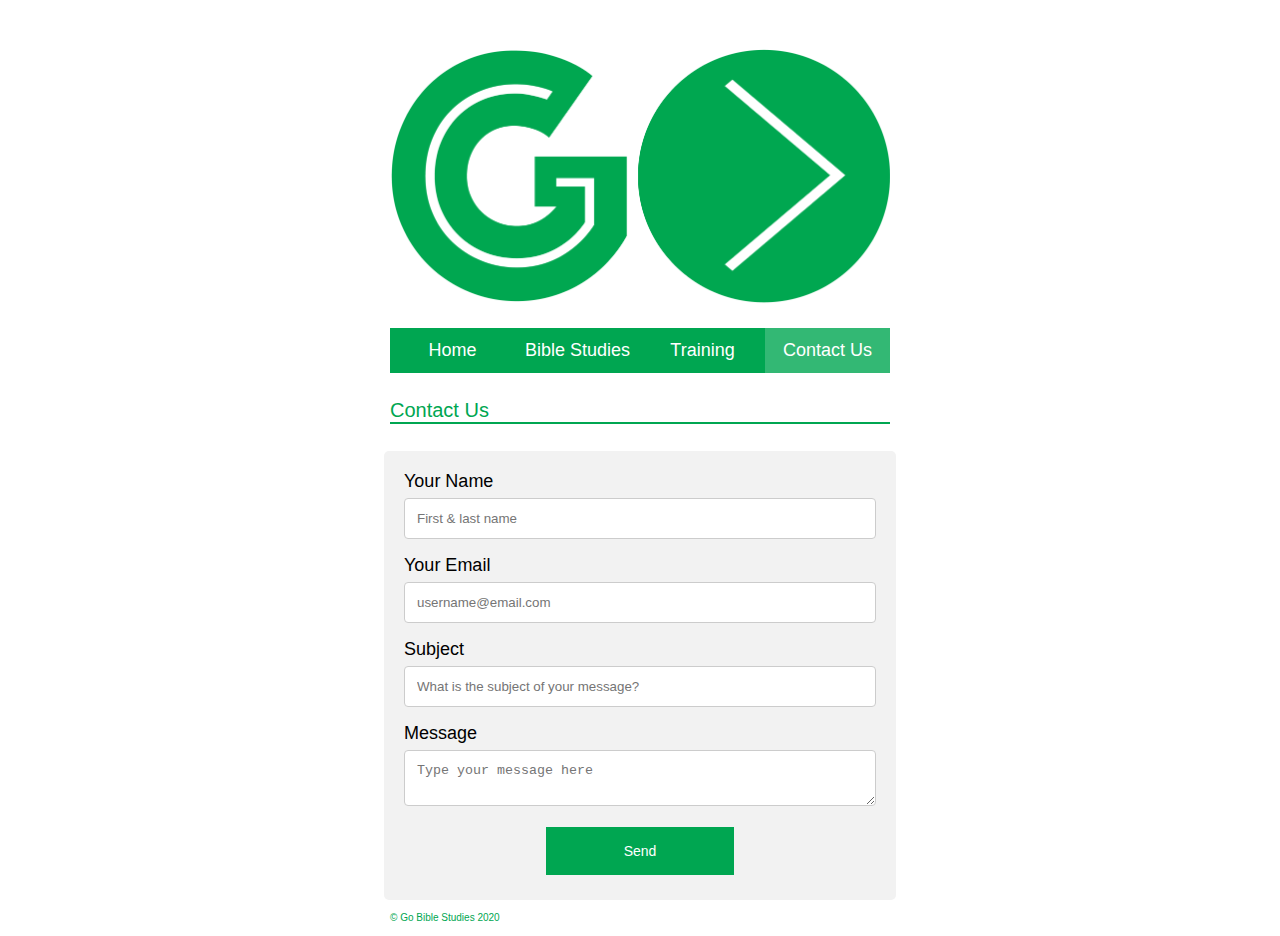
<file: contact.html>
<!DOCTYPE html>
<html lang="en">
<head>
<link rel="stylesheet" href="style.css">
<meta charset="utf-8"/>
<meta name="viewport" content="width=device-width, initial-scale=1.0">
<title>Go Bible Studies</title>
</head>
<body>
<header>
<br>
<a href="index.html"><img id="logo" src="images/GO_Logo_trimmed.png" alt="logo"></a>
<br>
</header>
<main>
<div class="navbar">
    <a href="index.html">Home</a>
    <a href="studies.html">Bible Studies</a>
    <a href="training.html">Training</a>
    <a class="active" href="contact.html">Contact Us</a>
</div>
<main>
<!-- <h1 class="background-heading">Contact Us</h1> -->
<h4>Contact Us</h4>
<section class="contact-form">
    <form action="contact.php" method="post">
      <div class="elem-group">
        <label for="name">Your Name</label>
        <input type="text" id="name" name="visitor_name" placeholder="First & last name" pattern=[A-Z\sa-z]{3,20} required>
      </div>
      <div class="elem-group">
        <label for="email">Your Email</label>
        <input type="email" id="email" name="visitor_email" placeholder="username@email.com" required>
      </div>
      <div class="elem-group">
        <label for="title">Subject</label>
        <input type="text" id="title" name="email_title" required placeholder="What is the subject of your message?">
      </div>
      <div class="elem-group">
        <label for="message">Message</label>
        <textarea id="message" name="visitor_message" placeholder="Type your message here" required></textarea>
      </div>
      <button type="submit">Send</button>
    </form>
</section>
    
<!--<iframe class="airtable-embed" src="https://airtable.com/embed/shrLVqLfcS6dgTe5M?backgroundColor=red" frameborder="0" onmousewheel="" width="100%" height="533" style="background: transparent; border: 1px solid #ccc;"></iframe>-->
    
</main>
<footer>
    <p>© Go Bible Studies 2020</p>
</footer>
</body>
</html>
</file>
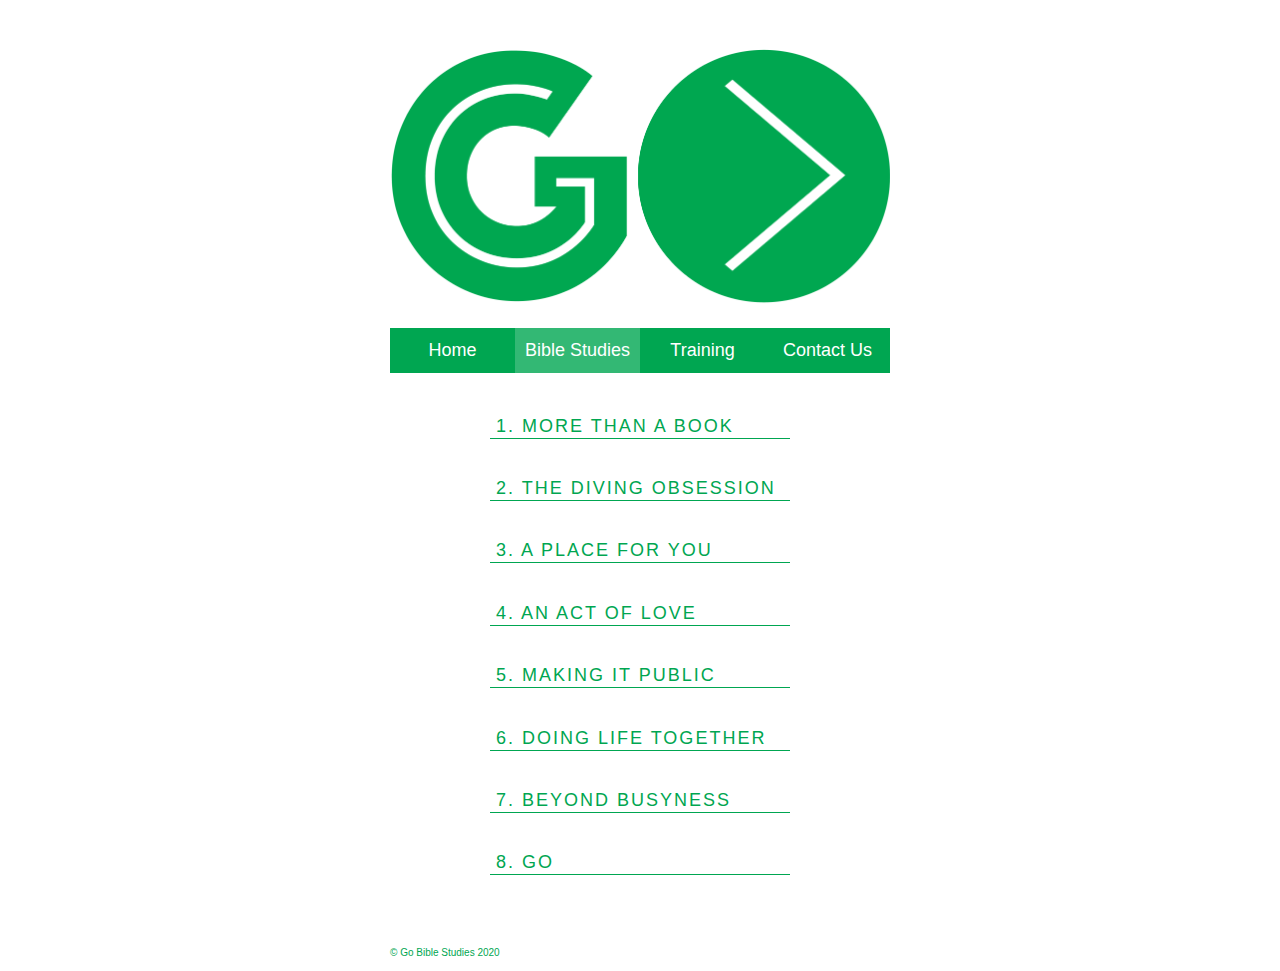
<file: studies.html>
<!DOCTYPE html>
<html lang="en">
<head>
<link rel="stylesheet" href="style.css">
<meta charset="utf-8"/>
<meta name="viewport" content="width=device-width, initial-scale=1.0">
<title>Go Bible Studies</title>
</head>
<body>
<header>
<br>
<a href="index.html"><img id="logo" src="images/GO_Logo_trimmed.png" alt="logo"></a>
<br>
</header>
<main>
<div class="navbar">
    <a href="index.html">Home</a>
    <a class="active" href="studies.html">Bible Studies</a>
    <a href="training.html">Training</a>
    <a href="contact.html">Contact Us</a>
</div>
<br>
<!-- <h2 class="background-heading">Select a Bible Study</h2> -->
<!-- <h4>Select a Bible Study</h4> -->
<br>
<nav class="studies-menu">
    <input class="study-button" type="button" value="1. MORE THAN A BOOK" onclick="window.location.href='1MoreThanABook.html'"/>
    <input class="study-button" type="button" value="2. THE DIVING OBSESSION" onclick="window.location.href='2TheDivineObsession.html'"/>
    <input class="study-button" type="button" value="3. A PLACE FOR YOU" onclick="window.location.href='3APlaceForYou.html'"/>
    <input class="study-button" type="button" value="4. AN ACT OF LOVE" onclick="window.location.href='4AnActOfLove.html'"/>
    <input class="study-button" type="button" value="5. MAKING IT PUBLIC" onclick="window.location.href='5MakingItPublic.html'"/>
    <input class="study-button" type="button" value="6. DOING LIFE TOGETHER" onclick="window.location.href='6DoingLifeTogether.html'"/>
    <input class="study-button" type="button" value="7. BEYOND BUSYNESS" onclick="window.location.href='7BeyondBusyness.html'"/>
    <input class="study-button" type="button" value="8. GO" onclick="window.location.href='8Go.html'"/>
</nav>
<br> 
</main>
<footer>
	<p>© Go Bible Studies 2020</p>
</footer>
</body>
</html>
</file>
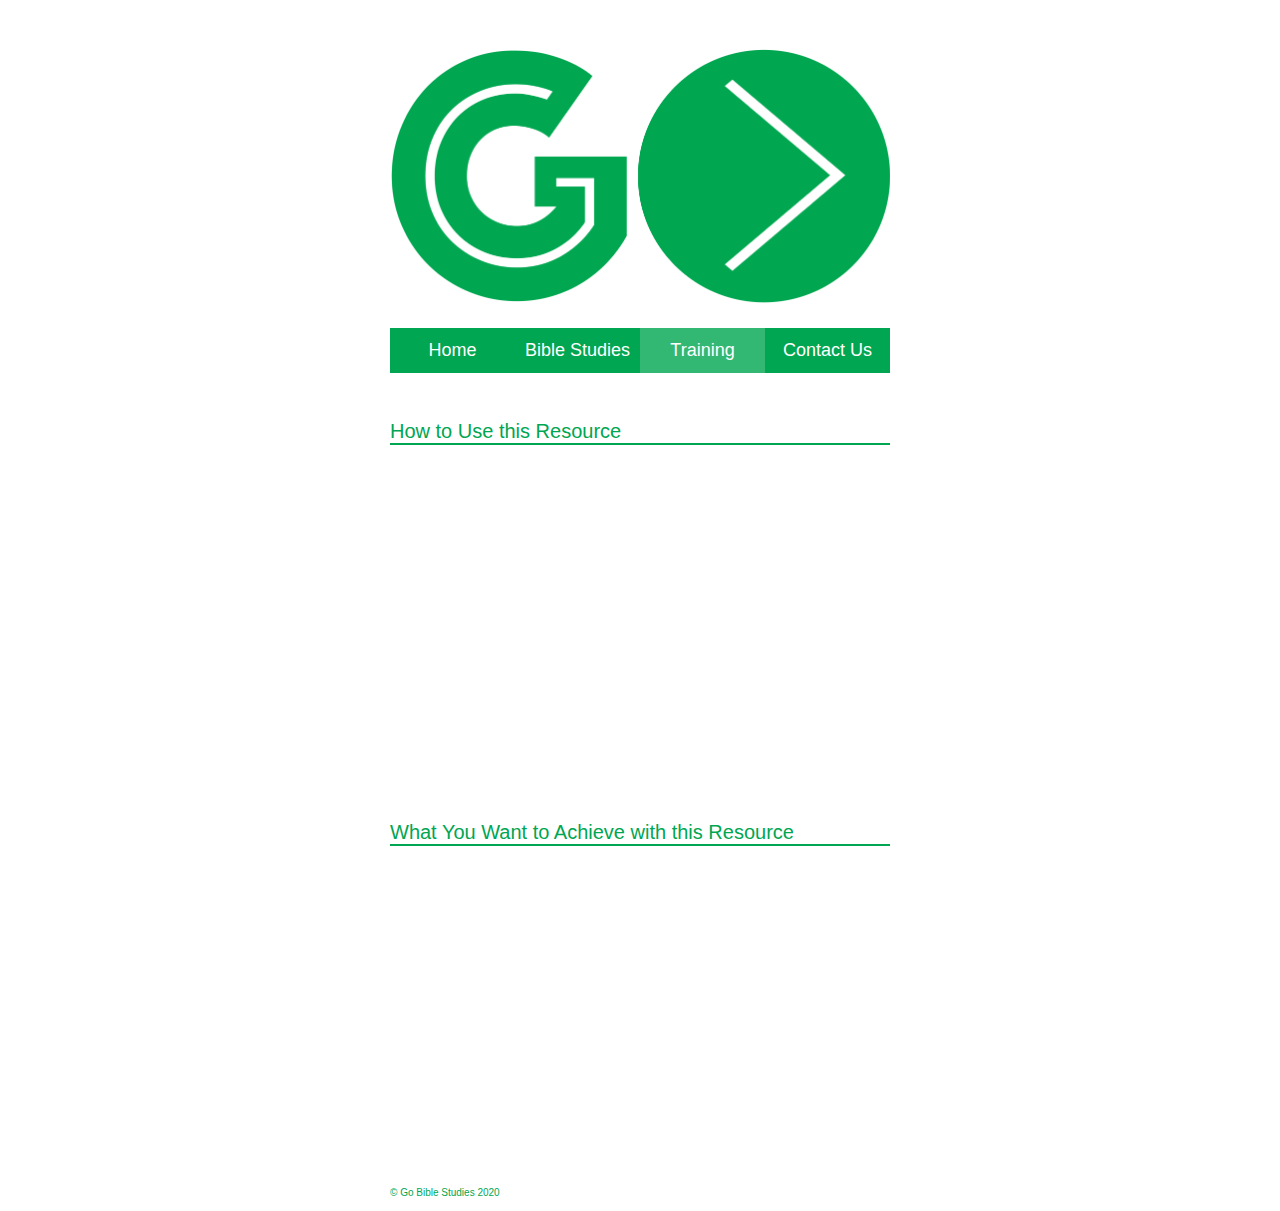
<file: training.html>
<!DOCTYPE html>
<html lang="en">
<head>
<link rel="stylesheet" href="style.css">
<meta charset="utf-8"/>
<meta name="viewport" content="width=device-width, initial-scale=1.0">
<title>Go Bible Studies</title>
</head>
<body>
<header>
<br>
<a href="index.html"><img id="logo" src="images/GO_Logo_trimmed.png" alt="logo"></a>
<br>
</header>
<main>
<div class="navbar">
    <a href="index.html">Home</a>
    <a href="studies.html">Bible Studies</a>
    <a class="active" href="training.html">Training</a>
    <a href="contact.html">Contact Us</a>
</div>
<br>
<div class="videos">
    <!-- <h2 class="background-heading">Welcome to Go Bible Studies</h2> -->
    <!-- <h4>Welcome to Go Bible Studies</h4> -->
    <!-- <iframe width="500" height="281" src="https://www.youtube.com/embed/OA0SqVjHupI" frameborder="0" allow="accelerometer; autoplay; encrypted-media; gyroscope; picture-in-picture" allowfullscreen></iframe> -->
    <!-- 
	<br>
    <br>
 -->
    <!-- <h2 class="background-heading">How to Use this Resource</h2> -->
    <h4>How to Use this Resource</h4>
    <iframe width="500" height="281" src="https://www.youtube.com/embed/N62JzqI5V0w" frameborder="0" allow="accelerometer; autoplay; encrypted-media; gyroscope; picture-in-picture" allowfullscreen></iframe>
    <br>
    <br>
    <!-- <h2 class="background-heading">What You Want to Achieve with this Resource</h2> -->
    <h4>What You Want to Achieve with this Resource</h4>
    <iframe width="500" height="281" src="https://www.youtube.com/embed/PSKSRjc-Efc" frameborder="0" allow="accelerometer; autoplay; encrypted-media; gyroscope; picture-in-picture" allowfullscreen></iframe>
    <br> 
</div>
</main>
<footer>
	<p>© Go Bible Studies 2020</p>
</footer>
</body>
</html>
</file>
<file: style.css>
input, textarea {
	-webkit-appearance: none;
	-moz-appearance: none;
	appearance: none;
	border-radius: 0;
}

html {
    scroll-behavior: smooth;
}

body {
    font-family: helvetica neue light, sans-serif;
    font-size: 18px;
    background: white; 
    margin: 0;
}

#logo {
	display: block;
	width: 80%;
	max-width: 500px;
	margin-left: auto;
	margin-right: auto;
	margin-top: 3vh;
}

p {
	margin-left: auto;
	margin-right: auto;
	line-height: 1.6;
	max-width: 500px;
	width: 80%;
	text-align: justify;
}

 h1 {
 	color: #00A651;
 	margin-left: auto;
	margin-right: auto;
	max-width: 500px;
	width: 80%;
	text-align: center;
	font-size: 26px;
 }
 
  h2 {
 	color: #00A651;
 	margin-left: auto;
	margin-right: auto;
	max-width: 500px;
	width: 80%;
	text-align: left;
	font-size: 20px;
	font-weight: normal;
 }
 
  h4 {
 	color: #00A651;
 	margin-left: auto;
	margin-right: auto;
	max-width: 500px;
	width: 80%;
	text-align: left;
	font-size: 20px;
	font-weight: normal;
	border-bottom: 2px solid #00A651;
 }

  .study-sub-headings {
 	border: 4px solid #00A651; 
    border-radius: 30px;
 	margin-left: auto;
	margin-right: auto;
	width: 60%;
	max-width: 300px;
	color: #00A651;
	padding-top: 5px;
	padding-bottom: 5px;
    font-size: 18px;
	font-weight: normal;
    text-align: center;
    text-transform: uppercase;
 }
 
 .background-heading {
    background-color: #00A651;
    margin-left: auto;
    margin-right: auto;
    width: 80%;
    max-width: 500px;
    color: white;
    padding-top: 10px;
    padding-bottom: 10px;
    padding-left: 10px;
 }

/* OLD VERSION
.background-block {
 	background-color: #00A651;
 	margin-left: auto;
	margin-right: auto;
	width: 80%;
	max-width: 500px;
	color: white;
	padding-top: 1px;
	padding-bottom: 1px;
 }
*/

.background-block {
 	border: 4px solid #00A651; 
    border-radius: 30px;
 	margin-left: auto;
	margin-right: auto;
	width: 80%;
	max-width: 500px;
	color: black;
	padding-top: 1px;
	padding-bottom: 1px;
 }

.background-block a {
    color: black;
    text-decoration: underline;
}
 
/* OLD VERSION
.background-block p {
	color: white;
	max-width: 500px;
	font-size: 20px;
	font-weight: normal;
	line-height: 1.3;
} 
*/

.background-block p {
	color: black;
	max-width: 500px;
	font-size: 20px;
	font-weight: normal;
	line-height: 1.3;
} 

.background-block h3 {
    color: #00A651;
    text-transform: uppercase;
}
 
h3 {
 	color: white;
	margin-left: 10%;
	max-width: 500px;
	text-align: left;
	font-size: 20px;
	font-weight: normal;
 }
 
 iframe {
 	display: block;
 	margin-left: auto;
 	margin-right: auto;
 }

.button {
    display: block;
    margin: 0 auto;
    margin-bottom: 1%;
    background-color: #00A651;
    cursor: pointer;
  	border: none;
  	color: white;
  	padding: 18px 14px;
  	width: 40%;
    max-width: 300px;
  	text-align: center;
  	text-decoration: none;
  	letter-spacing: 2px;
  	font-size: 20px;
  	transition-duration: 0.2s;
  	text-decoration: none;
  	vertical-align: middle;
}

.button:hover {
    border: none;
    background: #33B874;
}

.button:active {
    border: none;
    background: #97DAB8;
}

.study-button {
    display: block;
    margin: 0 auto;
    margin-bottom: 3%;
    background-color: white;
    border-bottom: 1px solid #00A651;
    border-right: none;
    border-left: none;
    border-top: none;
    cursor: pointer;
    color: #00A651;
    width: 75%;
    max-width: 300px;
    text-align: left;
    vertical-align: bottom;
    text-decoration: none;
    letter-spacing: 2px;
    font-size: 18px;
    transition-duration: 0.2s;
    text-decoration: none;
}
 
.study-button:hover {
    border-top-color: #33B874;
    background: #33B874;
    color: white;
}

.study-button:active {
    border-top-color: #97DAB8;
    background: #97DAB8;
}
 
 em {
	font-weight: bold;
	font-style: normal;
}

a {
	color: white;
	text-decoration: none;
}

.navbar {
    margin-left: auto;
    margin-right: auto;
    background-color: #00A651;
    overflow: auto;
    max-width: 500px;
    align-content: center;
}

.navbar a  {
    float: left;
    padding-top: 12px;
    padding-bottom: 12px;
    width: 25%;
    text-align: center;
}

.navbar a:hover {
    background-color: #5CC690;
}

.active {
    background-color: #33B874;
}

@media screen and (max-width: 500px) {
    .navbar a  {
        font-size: 13px;
    }
    
    p {
        text-align: left;
    }
    
    .study-button {
        letter-spacing: 1.5px;
        font-size: 16px;
        margin-bottom: 5%;
    }
    
    .videos iframe {
        width: 375px;
    }
    
    video {
        width: 375px;
    }
    
    .button {
        margin-bottom: 3%;
        width: 60%;
        border: none;
    }
        
    .small-button {
        margin-bottom: 3%;
        width: 20%;
        border: none;
        padding: 12px;
        font-size: 14px;
    }
    
    h1 {
        font-size: 24px;
    }
    
    .study-sub-headings {
        font-size: 16px;
    }
}

input[type=text], select, textarea {
	width: 100%; 
	padding: 12px; 
	border: 1px solid #ccc; 
	border-radius: 4px;
	box-sizing: border-box;
	margin-top: 6px; 
	margin-bottom: 16px; 
	resize: vertical;
}

input[type=email], select, textarea {
	width: 100%; 
	padding: 12px; 
	border: 1px solid #ccc; 
	border-radius: 4px;
	box-sizing: border-box;
	margin-top: 6px; 
	margin-bottom: 16px; 
	resize: vertical;
}

input[type=submit] {
  	background-color: #00A651;
  	color: white;
  	padding: 12px 20px;
  	border: none;
  	border-radius: 4px;
  	cursor: pointer;
}

input[type=submit]:hover {
	background-color: #33B874;
}

form {
	grid-area: container;
    margin-right: auto;
    margin-left: auto;
	border-radius: 5px;
	background-color: #f2f2f2;
	padding: 20px;
	width: 60%;
	max-width: 472px;
}

form button {
    display: block;
    margin: 0 auto;
    margin-bottom: 1%;
    background-color: #00A651;
    cursor: pointer;
  	border: none;
  	color: white;
  	padding: 16px;
  	width: 40%;
    max-width: 300px;
  	text-align: center;
  	text-decoration: none;
  	font-size: 14px;
  	transition-duration: 0.2s;
  	text-decoration: none;
  	vertical-align: middle;
}

footer {    
    color: #00A651;
  	font-size: 10px;
}
</file>
